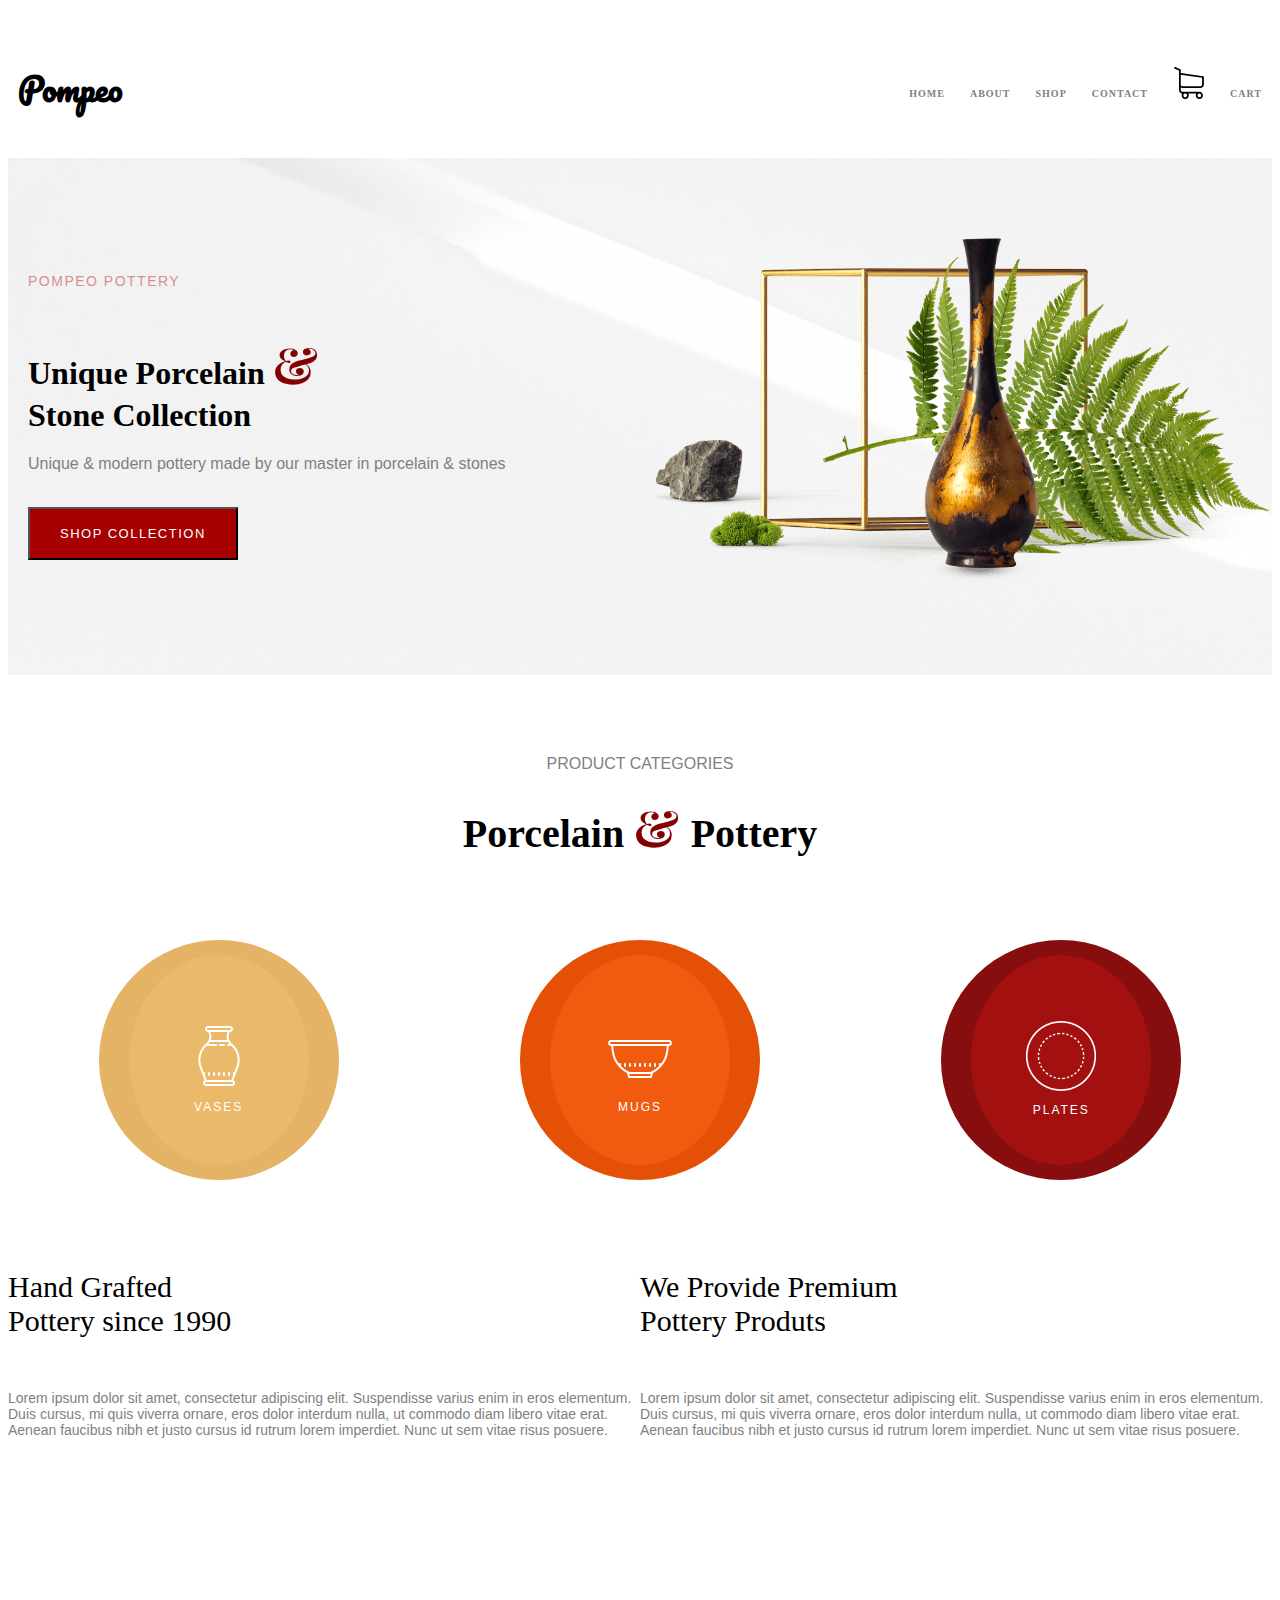
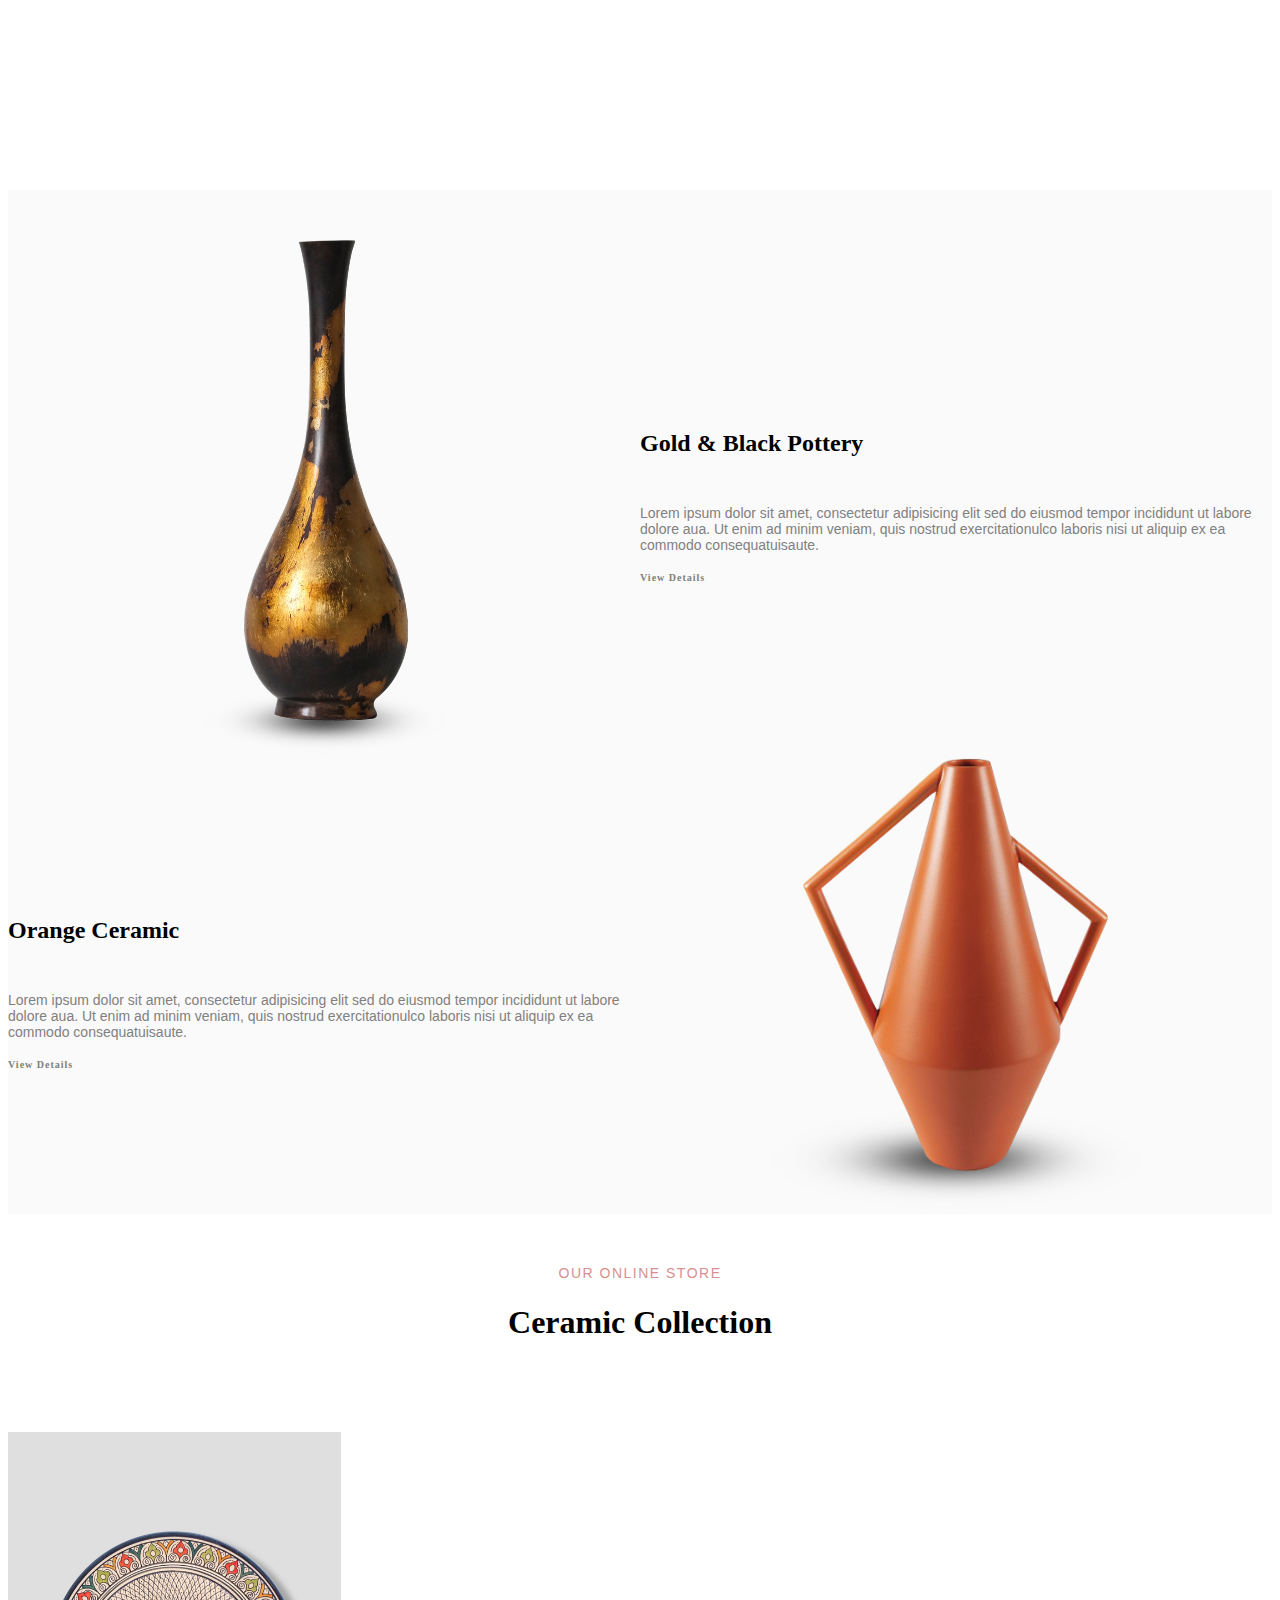
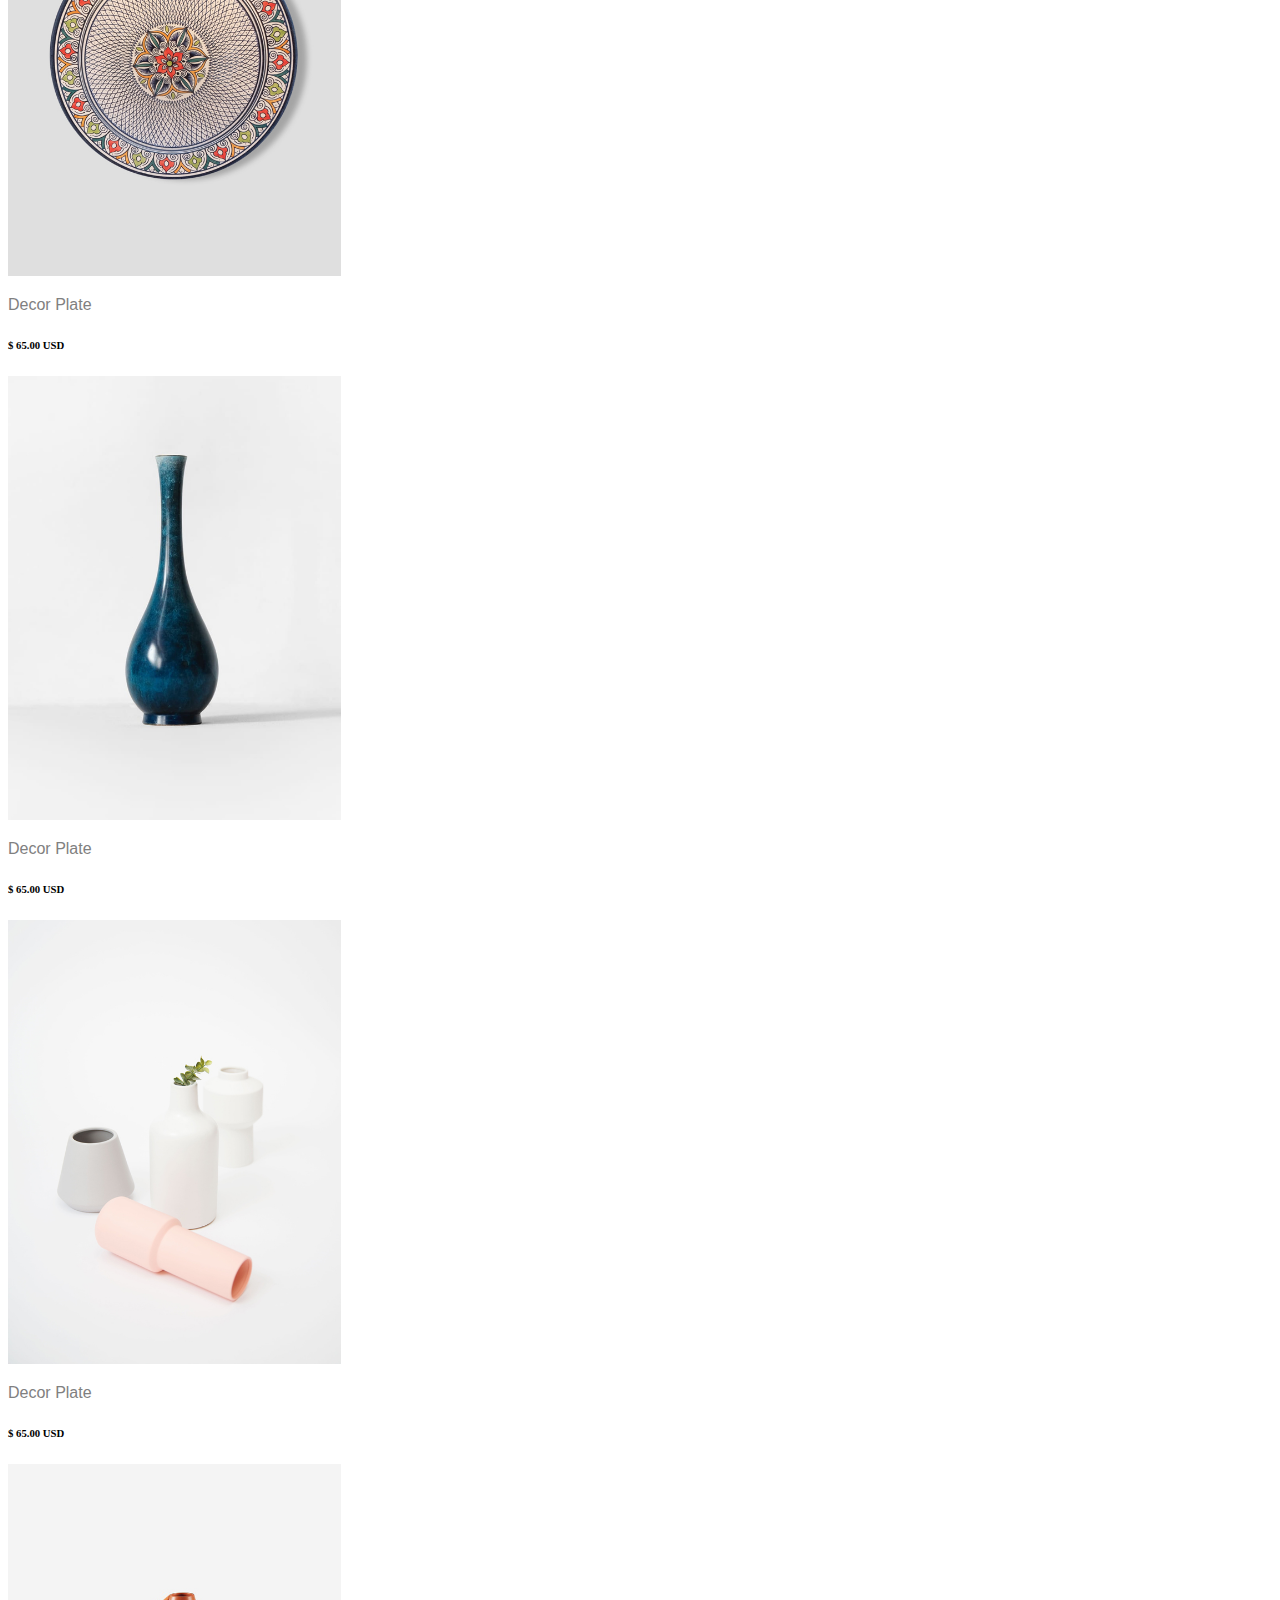
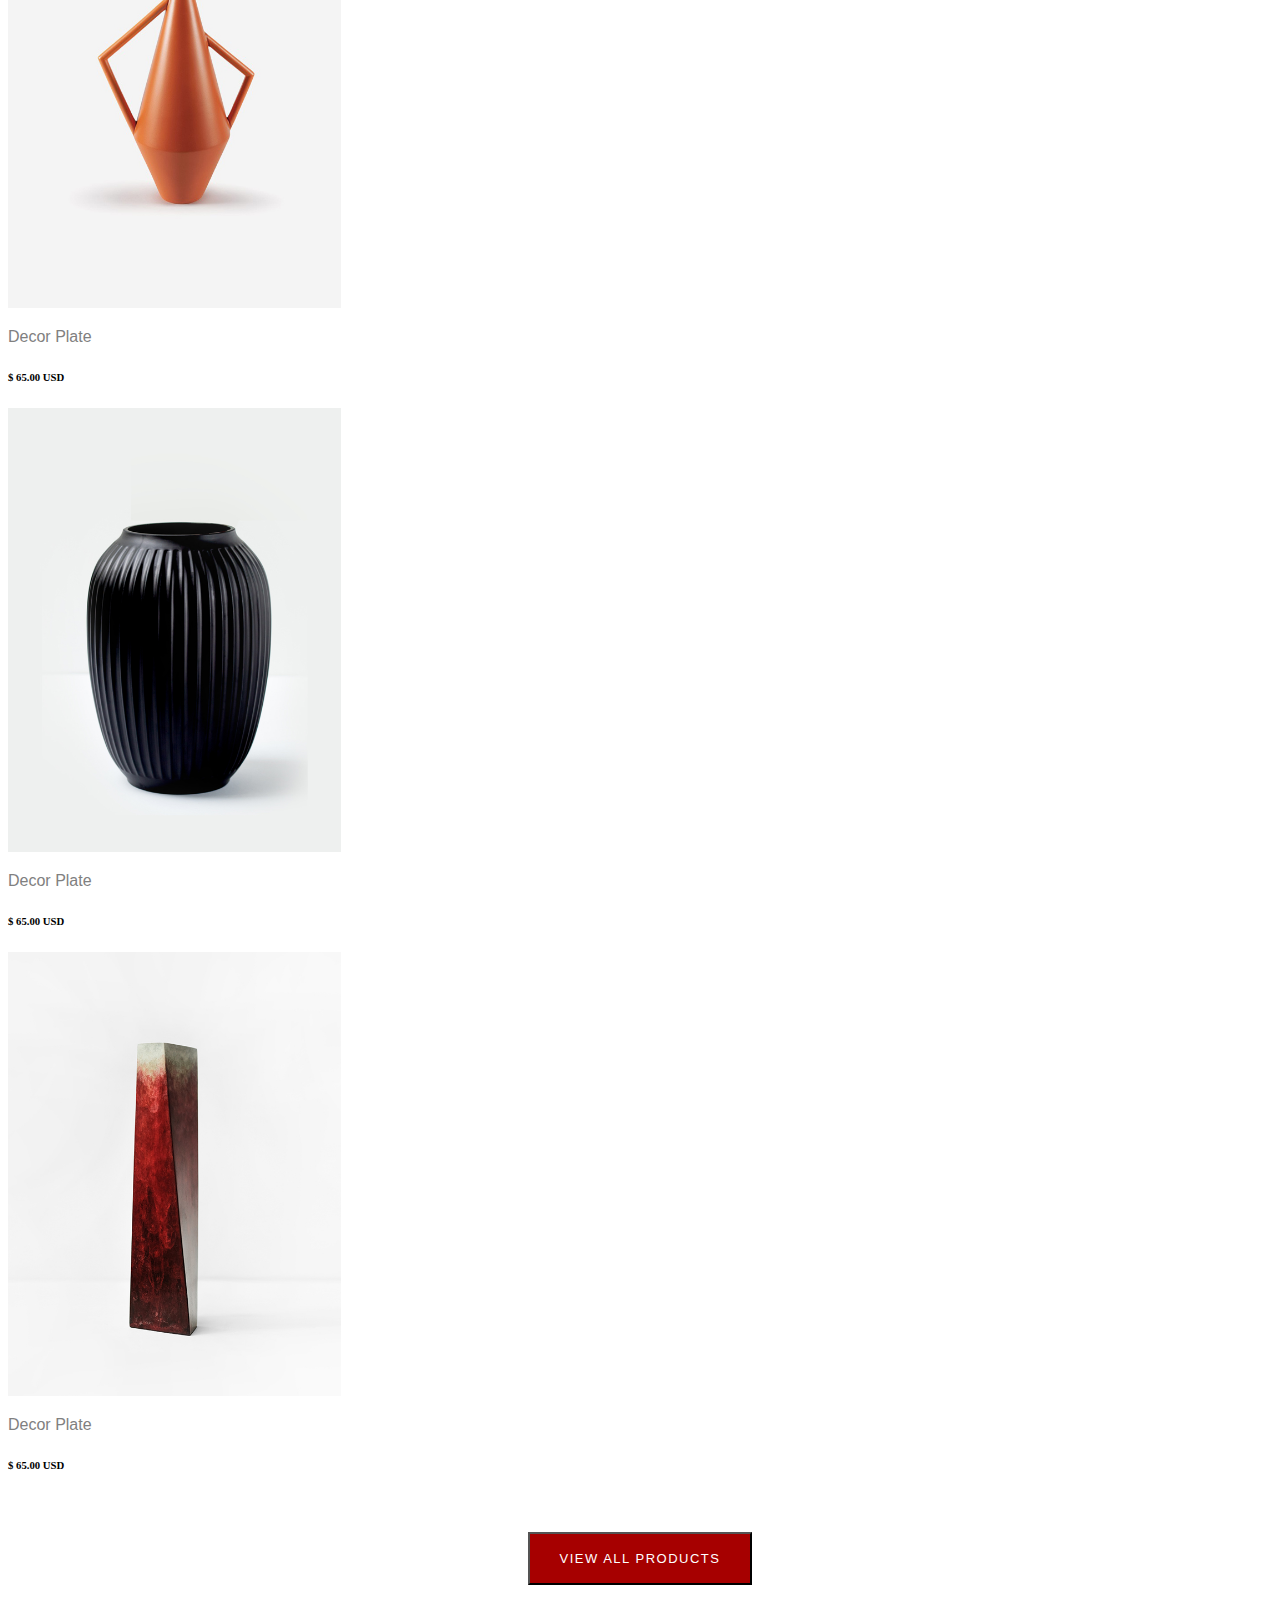
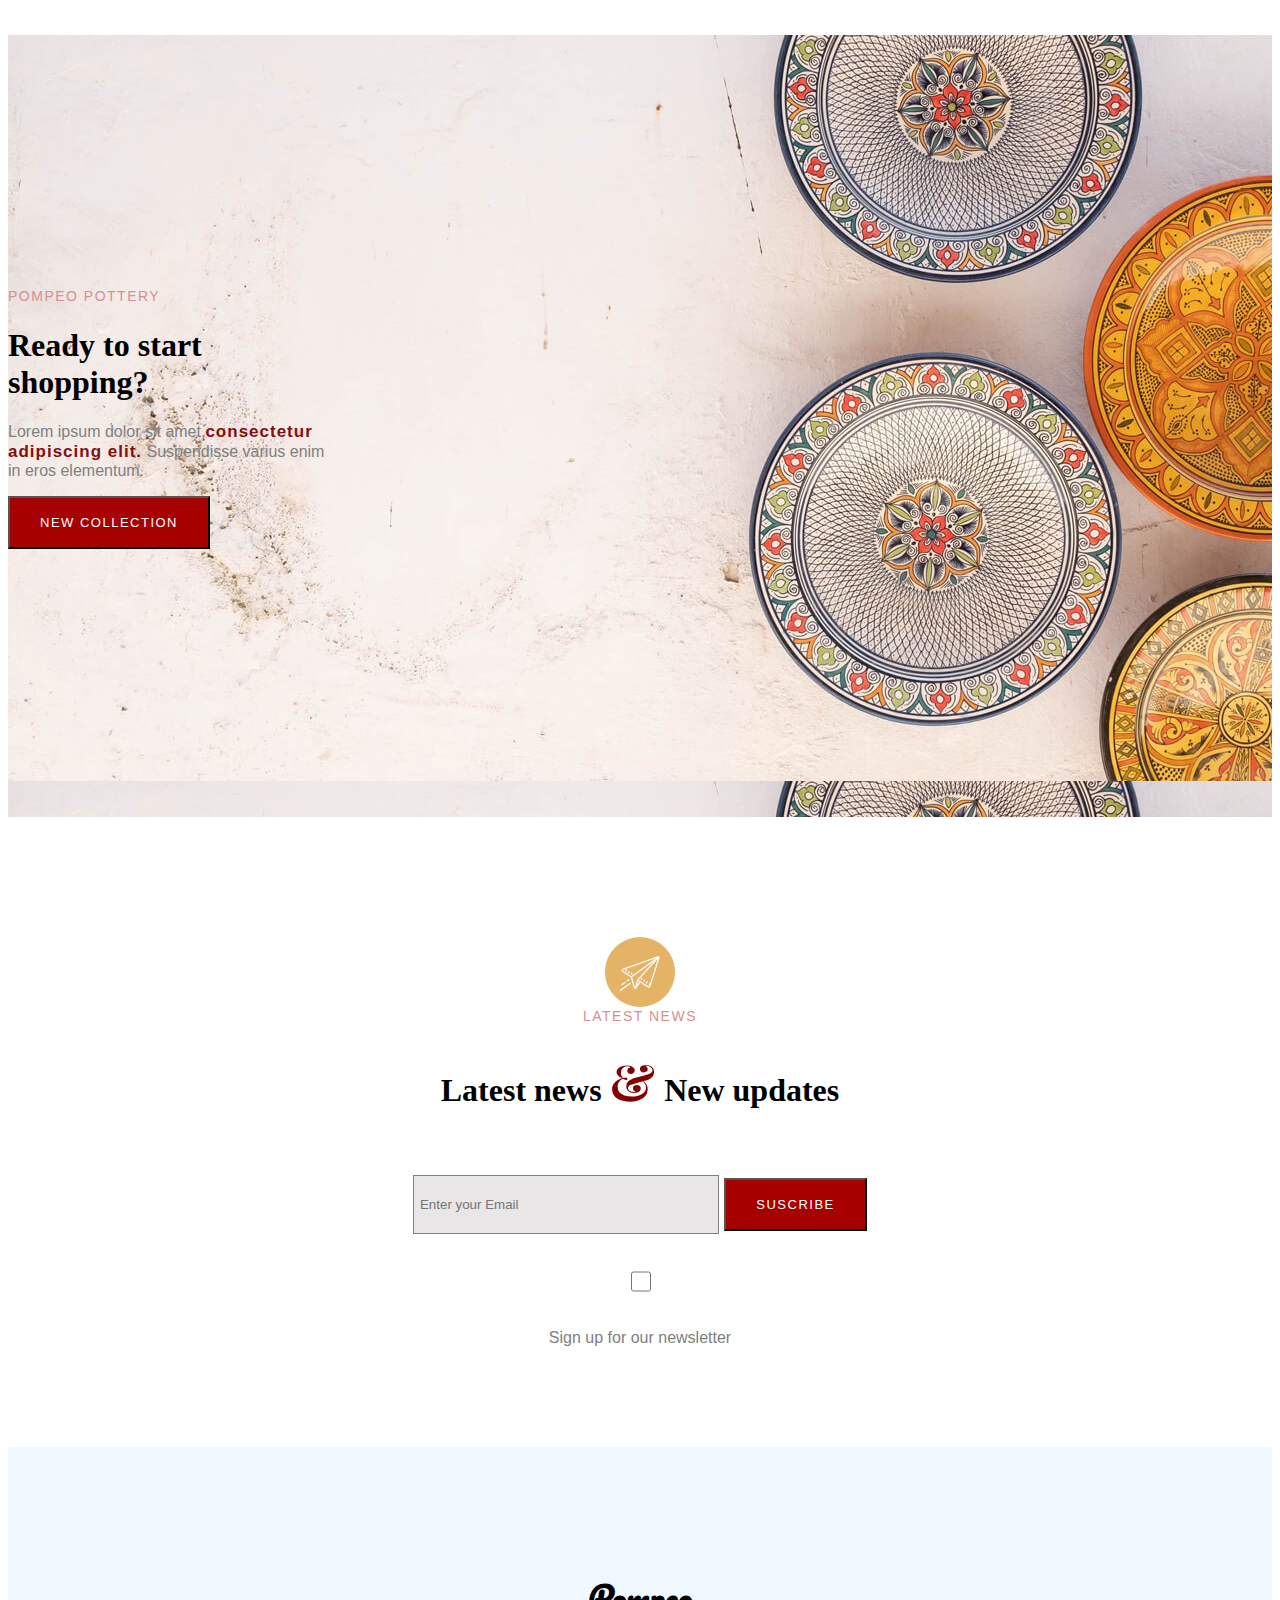
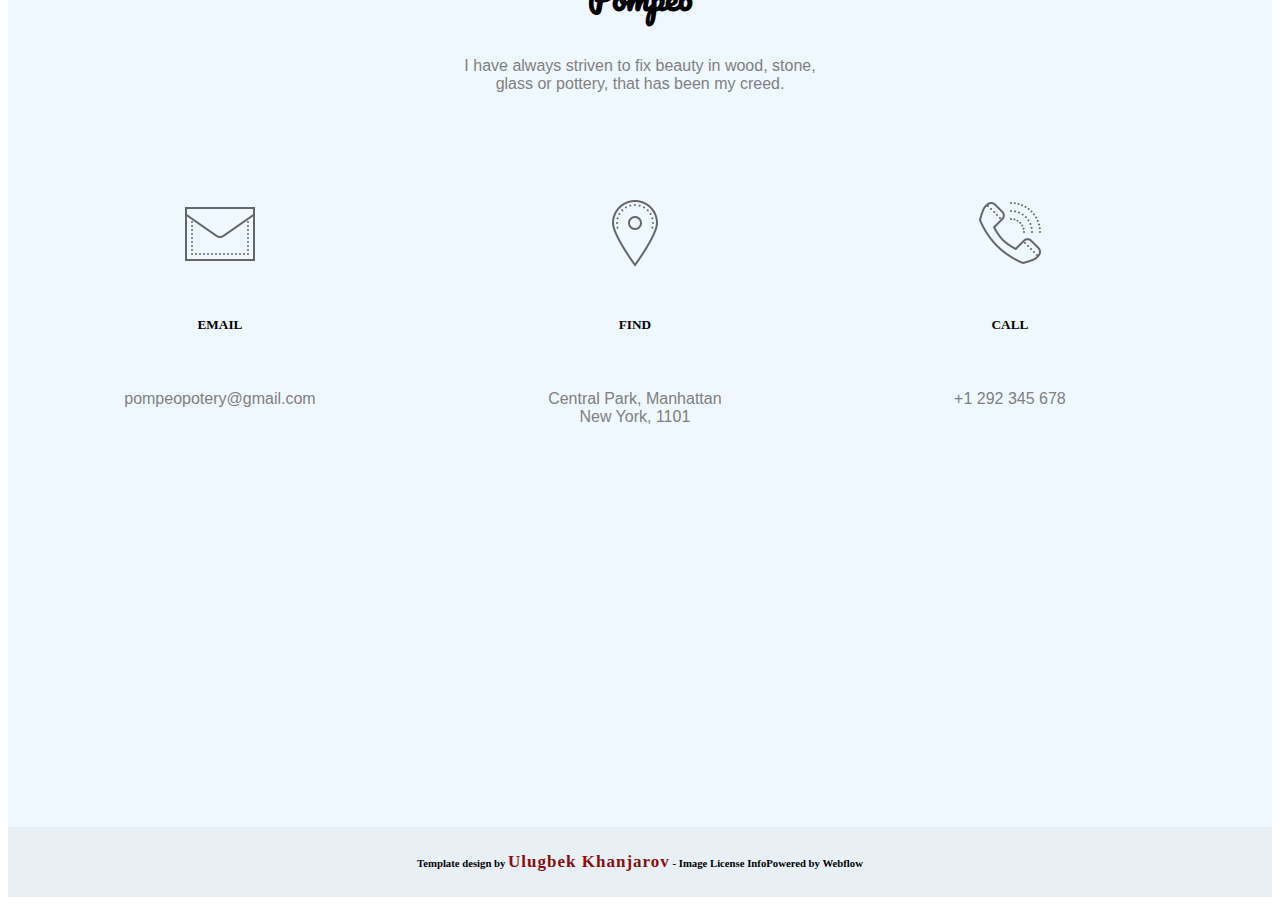
<file: index.html>
<!DOCTYPE html>
<html lang="en">

<head>
    <meta charset="UTF-8">
    <meta name="viewport" content="width=device-width, initial-scale=1.0">
    <title>pompeo</title>
    <link href="https://cdn.jsdelivr.net/npm/bootstrap@5.3.2/dist/css/bootstrap.min.css" rel="stylesheet"
        integrity="sha384-T3c6CoIi6uLrA9TneNEoa7RxnatzjcDSCmG1MXxSR1GAsXEV/Dwwykc2MPK8M2HN" crossorigin="anonymous">
    <link rel="stylesheet" href="./min.css">
    <link rel="preconnect" href="https://fonts.googleapis.com">
    <link rel="preconnect" href="https://fonts.gstatic.com" crossorigin>
    <link
        href="https://fonts.googleapis.com/css2?family=Playfair+Display:ital,wght@0,400..900;1,400..900&family=Poppins:wght@400;600&display=swap"
        rel="stylesheet">

    <link rel="preconnect" href="https://fonts.googleapis.com">
    <link rel="preconnect" href="https://fonts.gstatic.com" crossorigin>
    <link
        href="https://fonts.googleapis.com/css2?family=Pacifico&family=Playfair+Display:ital,wght@0,400..900;1,400..900&family=Poppins:wght@400;600&display=swap"
        rel="stylesheet">
        <link rel="stylesheet" href="https://fonts.googleapis.com/css2?family=Material+Symbols+Outlined:opsz,wght,FILL,GRAD@20..48,100..700,0..1,-50..200" />
</head>

<body>
    <header>
        <div class="container nav">
            <div class="logo">
                <h3>Pompeo</h3>
            </div>
            <input type="checkbox" name="check">
            <label for="check"><span class="material-symbols-outlined">
                menu
                </span></label>
            <div class="menus">
                <a href="./index.html">HOME</a>
                <a href="./about.html">ABOUT</a>
                <a href="./shop.html">SHOP</a>
                <a href="./contact.html">CONTACT</a>
                <div class="dropdown">
                    <button class="btn btn-secondary dropdown-toggle" type="button" data-bs-toggle="dropdown" aria-expanded="false">
                      Dropdown button
                    </button>
                    <ul class="dropdown-menu">
                      <li><a class="dropdown-item" href="#">Action</a></li>
                      <li><a class="dropdown-item" href="#">Another action</a></li>
                      <li><a class="dropdown-item" href="#">Something else here</a></li>
                    </ul>
                  </div>
                <!-- <hr style="rotate: 50%;"> -->
                <img style="width: 32px;" src="./images/karzinka.svg" alt=""><a href="#">CART</a>
            </div>
            
        </div>
    </header>
    <main>
        <div class="bc">
            <section class="UP container ">
                <!-- <div class="row"> -->
                <div class="UP__contant col-4"><span>POMPEO POTTERY</span> <br> <br>
                    <h1> Unique Porcelain <span class="Playfair">&</span> <br> Stone Collection</h1>
                    <p> Unique & modern pottery made by our master in porcelain & stones</p>
                    <br>
                    <button class="btn">SHOP COLLECTION</button>
                </div>
                <div class="Up__icon col">
                    <img class="img-head" src="./images/img1.1.png" alt="">
                </div>

            </section>
        </div>
        </div>
        <section class="PC container">
            <div class="PC__content">
                <p>PRODUCT CATEGORIES</p>
                <h1>Porcelain <span class="Playfair">&</span> Pottery</h1>
            </div>
            <div class="PC__icons">
                <div class="vase">

                    <div class="vase-in">
                        <img src="./images/icon2.1 vase.png" alt="">
                        <p class="top">VASES</p>
                    </div>
                </div>
                <div class="mug">

                    <div class="mug-in">
                        <img src="./images/img 2.2 mug.png" alt="">
                        <p class="top">MUGS</p>
                    </div>
                </div>
                <div class="plate">

                    <div class="plate-in">
                        <img style="width: 70px; ;" src="./images/img 2.3 plate.png" alt="">
                        <p class="top">PLATES</p>
                    </div>
                </div>
            </div>
            <div class="PP__content">
                <div class="p1">
                    <h1>Hand Grafted <br>
                        Pottery since 1990</h1> <br>
                        <p>Lorem ipsum dolor sit amet, consectetur adipiscing elit. Suspendisse varius enim in eros elementum. Duis cursus, mi quis viverra ornare, eros dolor interdum nulla, ut commodo diam libero vitae erat. Aenean faucibus nibh et justo cursus id rutrum lorem imperdiet. Nunc ut sem vitae risus posuere.</p>
                </div>
                <div class="p2">
                    <h1>We Provide Premium <br>
                        Pottery Produts</h1> <br>
                    <p>Lorem ipsum dolor sit amet, consectetur adipiscing elit. Suspendisse varius enim in eros elementum. Duis cursus, mi quis viverra ornare, eros dolor interdum nulla, ut commodo diam libero vitae erat. Aenean faucibus nibh et justo cursus id rutrum lorem imperdiet. Nunc ut sem vitae risus posuere.</p>
                </div>
            </div>
        </section>
<div class="product">
        <section class=" container">
            <div class="product__items">
                <div class="GB">
                  <center> <img src="./images/img 3.1 gold.png" alt=""></center> 
                </div>
                <div class="product__text">
                    <h1>Gold & Black Pottery</h1> <br>
                    <p>Lorem ipsum dolor sit amet, consectetur adipisicing elit sed do eiusmod tempor incididunt ut labore dolore aua. Ut enim ad minim veniam, quis nostrud exercitationulco laboris nisi ut aliquip ex ea commodo consequatuisaute.</p>
               <a href="#">View Details</a>
                </div>
            </div>
            <div class="product__items">
                 <div class="product__text">
                    <h1>Orange Ceramic</h1> <br>
                    <p>Lorem ipsum dolor sit amet, consectetur adipisicing elit sed do eiusmod tempor incididunt ut labore dolore aua. Ut enim ad minim veniam, quis nostrud exercitationulco laboris nisi ut aliquip ex ea commodo consequatuisaute.</p>
               <a href="#">View Details</a>
                </div>
                <div class="GB">
                  <center> <img style="width: 60%;" src="./images/img 3.2.png" alt=""></center> 
                </div>
               
            </div>
        </section></div>
        <!-- <section class="container">
           <div class="PC__content">
             <span>OUR ONLINE STORE</span>
            <h1>Pottery Collection</h1>

            <div class="main__cont">
     <div class="card">
        <img src="images/img 4.1.png" alt="">
        <h4>Decor Plate</h4>
        <h3>$ 65.00 USD</h3>

     </div>
     <div class="card">
        <img src="images/img 4.1.png" alt="">
        <h4>Decor Plate</h4>
        <h3>$ 65.00 USD</h3>

     </div>
     <div class="card">
        <img src="images/img 4.1.png" alt="">
        <h4>Decor Plate</h4>
        <h3>$ 65.00 USD</h3>

     </div>

     
    </div> -->
    <center style="margin-top: 50px;">
      <span>OUR ONLINE STORE</span>
      <h1>Ceramic Collection</h1>
    </center>
<div class="container ddr">
    <div class="row row-cols-1 row-cols-sm-3 lg-3 ">
        <div class="col">
          <div class="card">
            <img src="./images/img 4.1.png" class="card-img-top" alt="...">
            <div class="card-body">
              <!-- <h5 class="card-title">Card title</h5> -->
              <p class="card-text">Decor Plate</p>
              <h6>$ 65.00 USD</h4>
            </div>
          </div>
        </div>
        <div class="col">
          <div class="card">
            <img src="./images/img 4.2.png" class="card-img-top" alt="...">
            <div class="card-body">
                <p class="card-text">Decor Plate</p>
                <h6>$ 65.00 USD</h4>
            </div>
          </div>
        </div>
        <div class="col">
          <div class="card">
            <img src="./images/img 4.3.png" class="card-img-top" alt="...">
            <div class="card-body">
                <p class="card-text">Decor Plate</p>
                <h6>$ 65.00 USD</h4> </div>
          </div>
        </div>
        <div class="col">
          <div clas class="card">
            <img src="./images/img 4.4.png" class="card-img-top" alt="...">
            <div class="card-body">
                <p class="card-text">Decor Plate</p>
                <h6>$ 65.00 USD</h4>
            </div>
          </div>
        </div>

        <div class="col">
            <div class="card">
              <img src="./images/img 4.5.png" class="card-img-top" alt="...">
              <div class="card-body">
                <!-- <h5 class="card-title">Card title</h5> -->
                 <p class="card-text">Decor Plate</p>
                <h6>$ 65.00 USD</h4>
              </div>
            </div>
          </div>
          <div class="col">
            <div class="card">
              <img src="./images/img 4.6.png" class="card-img-top" alt="...">
              <div class="card-body">
                
                <p class="card-text">Decor Plate</p>
                <h6>$ 65.00 USD</h4>
              </div>
            </div>
          </div>

      </div> <br> <br>
     <center><button class="btn">VIEW ALL PRODUCTS</button></center>  
    </div> 
   
              </div> 
            </div>
          </div>
        </section>
        <section class="ready">
            <div class="container">
            <div class="ready__content">
                <span>POMPEO POTTERY</span>
                <h1>Ready to start <br> shopping?</h1>
                <p>Lorem ipsum dolor sit amet,<a href="#">consectetur <br> adipiscing elit.</a>  Suspendisse varius enim <br>in eros elementum.</p>
          <button class="btn">NEW COLLECTION</button>
            </div>
        </div>
    </section>
    <section class="prelast container">
     <center>  <div class="center">
<img src="./images/telegram.png" alt="tg">

        </div></center> 
      <center> <span>LATEST NEWS</span>
<h1>Latest news <span class="Playfair">&</span> New updates</h1></center> 
<div class="input-group mb-3 gr">
   <input class="input" type="text" placeholder=" Enter your Email">
   <button style="margin-top: 40px;" class="btn">SUSCRIBE</button>
  
 </div>

 <center><input style="width: 20px; margin-top: 20px;" type="checkbox" name="check">
    <p for="check">Sign up for our newsletter</p>
  <!-- <label style="padding-bottom: 50px;" for="check">Sign up for our newsletter</label></center>  -->
    </section>
<section class="prefooter ">
    <div class="container">
  <center> <div class="logo"><h3>Pompeo</h3></div>
    <p>I have always striven to fix beauty in wood, stone, <br>
        glass or pottery, that has been my creed.</p></center> 
        <div class="pr__icons">
            <div class="ip1">
                <img src="./images/letter desktop.png" alt=""> <br> <br>
                <h5>EMAIL</h5> <br>
                <p>pompeopotery@gmail.com</p>
            </div>
            <div class="ip2">
                <img src="./images/location.png" alt="">  <br> <br>
                <h5>FIND</h5> <br>
                <p>Central Park, Manhattan <br>
                    New York, 1101</p>

            </div>
            <div class="ip3">
                <img src="./images/phone desk.png" alt=""><br><br>
                <h5>CALL</h5><br>
                <p>+1 292 345 678</p>
            </div>
        </div>
</div></section>
    </main><div class="m5">
<footer class="container">
    <h6>Template design by <a href="#">Ulugbek Khanjarov</a>  - Image License InfoPowered by Webflow</h6>
</footer></div>




    <script src="https://cdn.jsdelivr.net/npm/bootstrap@5.3.2/dist/js/bootstrap.bundle.min.js"
        integrity="sha384-C6RzsynM9kWDrMNeT87bh95OGNyZPhcTNXj1NW7RuBCsyN/o0jlpcV8Qyq46cDfL"
        crossorigin="anonymous"></script>
</body>

</html>
</file>
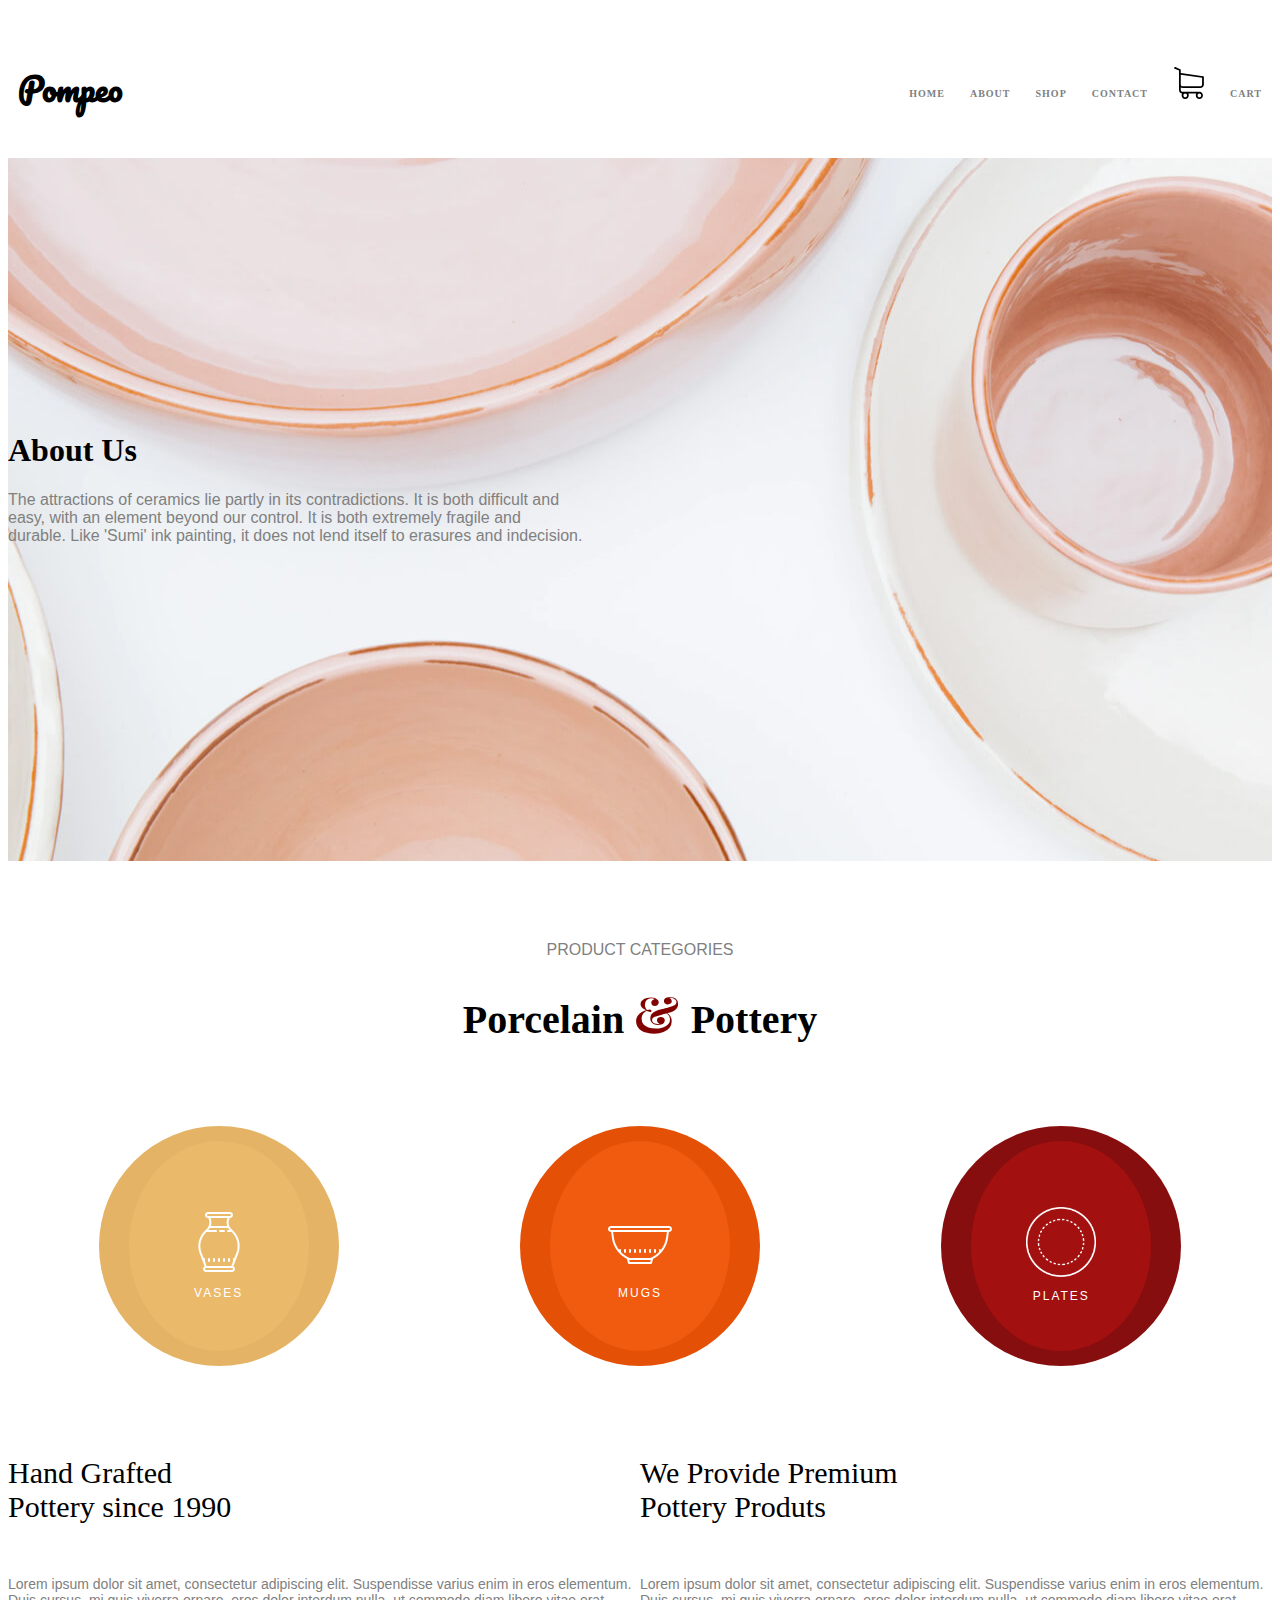
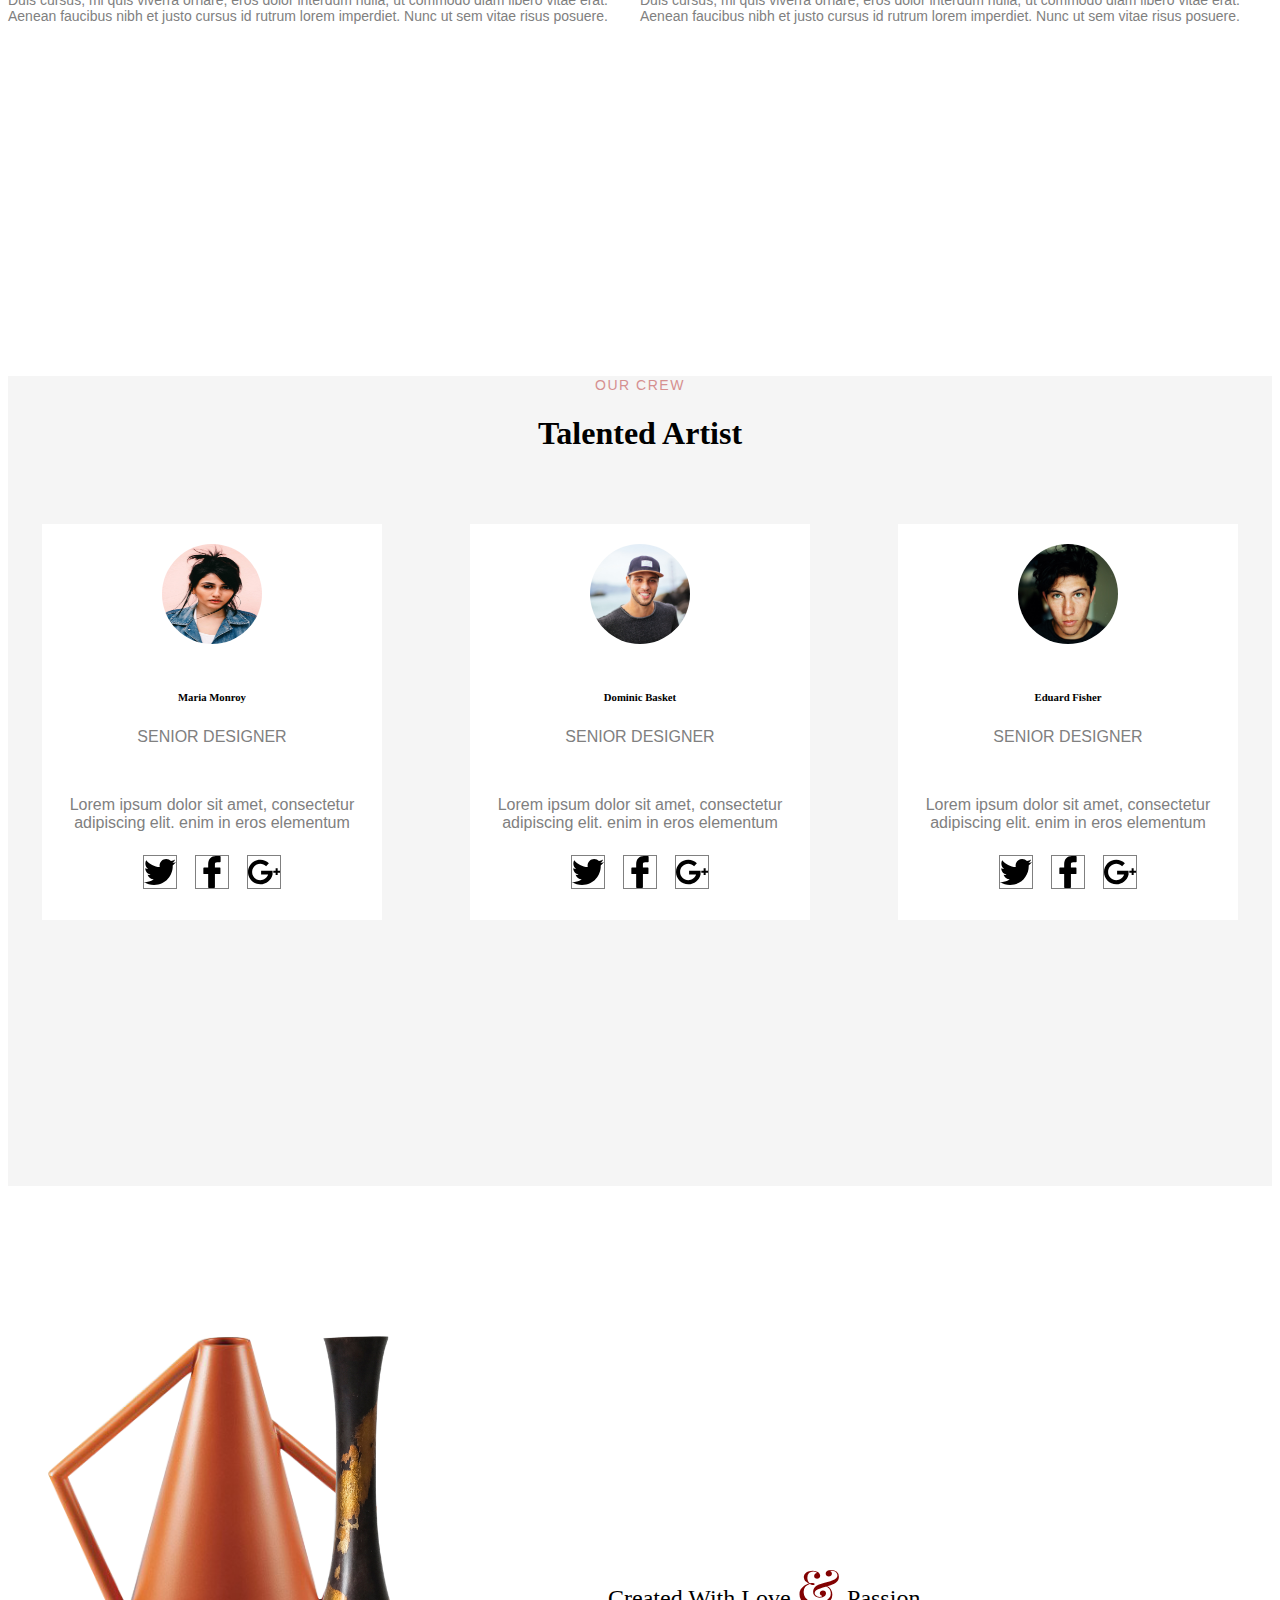
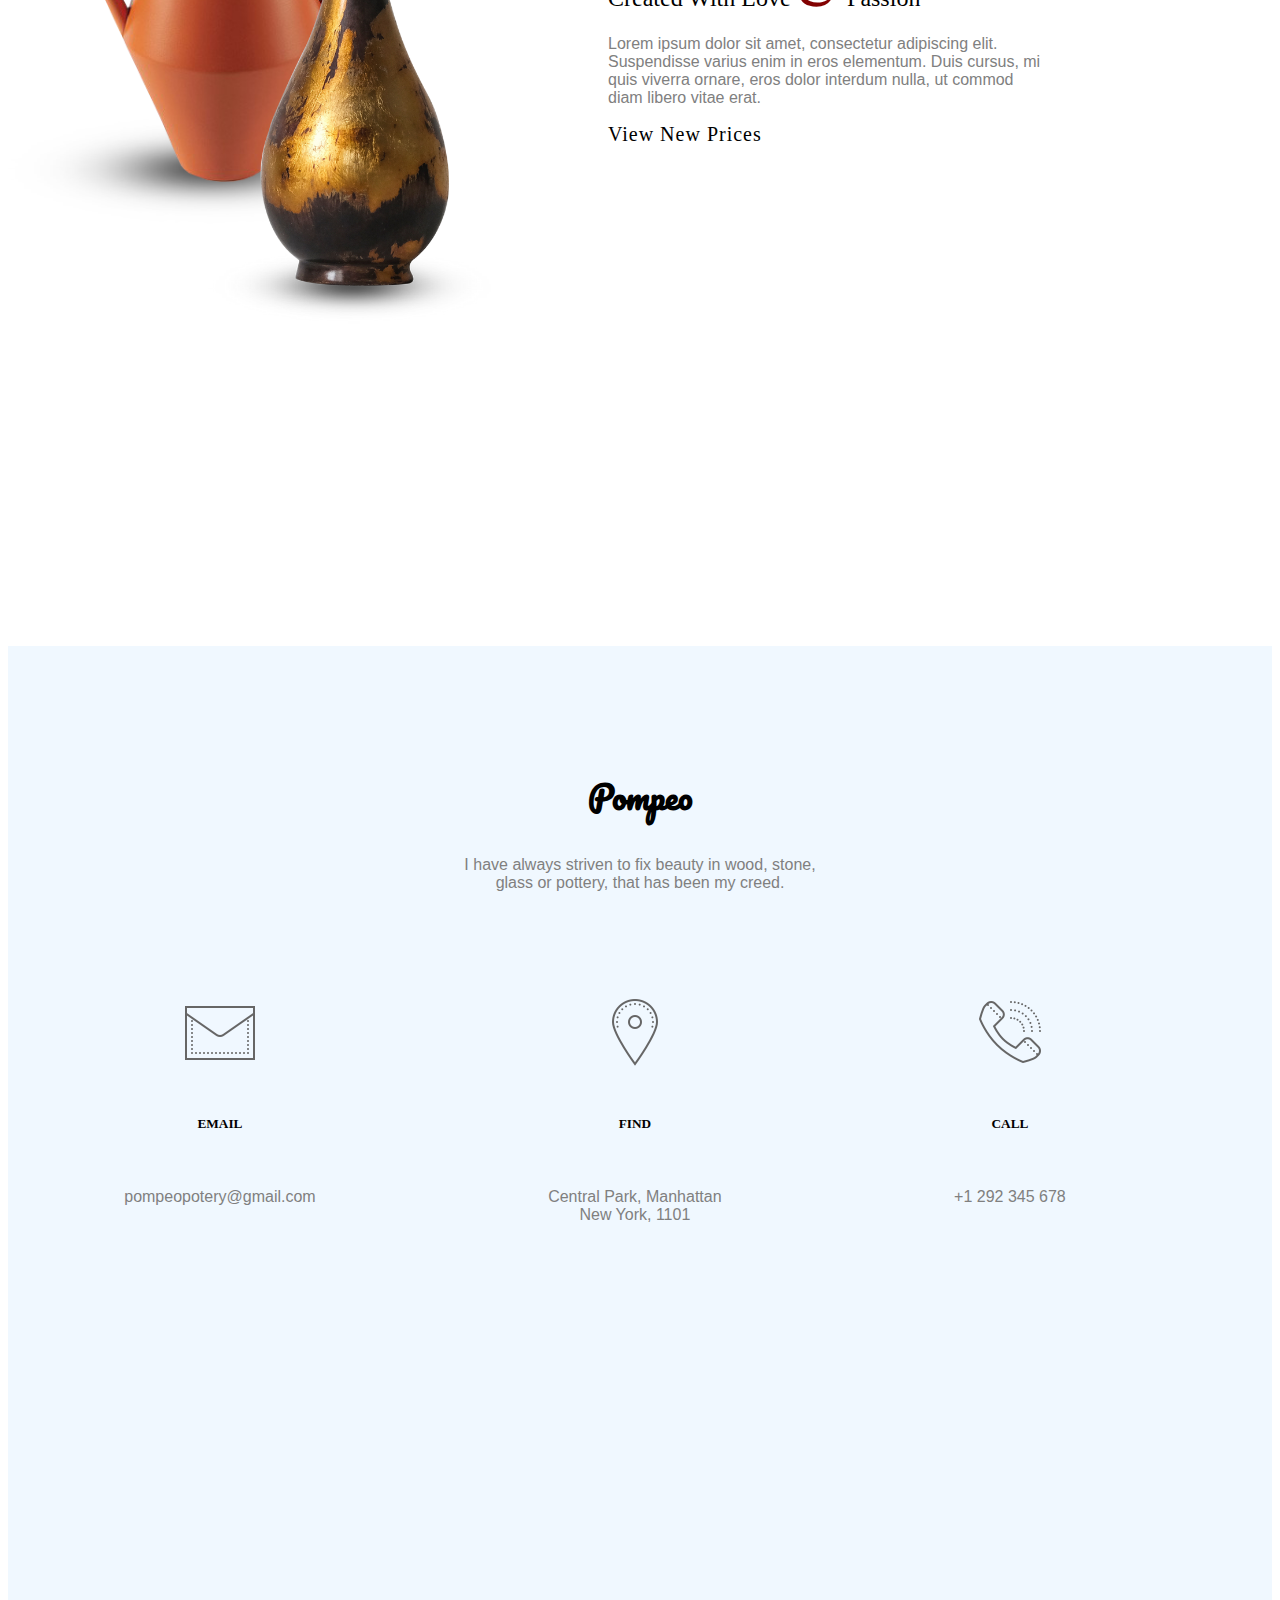
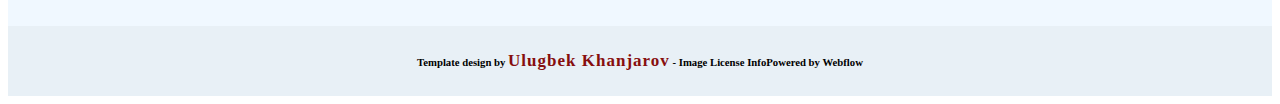
<file: about.html>
<!DOCTYPE html>
<html lang="en">
  <head>
    <meta charset="UTF-8" />
    <meta name="viewport" content="width=device-width, initial-scale=1.0" />
    <title>ABOUT</title>
    <link rel="stylesheet" href="./min.css" />
    <link
      href="https://cdn.jsdelivr.net/npm/bootstrap@5.3.2/dist/css/bootstrap.min.css"
      rel="stylesheet"
      integrity="sha384-T3c6CoIi6uLrA9TneNEoa7RxnatzjcDSCmG1MXxSR1GAsXEV/Dwwykc2MPK8M2HN"
      crossorigin="anonymous"
    />

    <link rel="preconnect" href="https://fonts.googleapis.com" />
    <link rel="preconnect" href="https://fonts.gstatic.com" crossorigin />
    <link
      href="https://fonts.googleapis.com/css2?family=Playfair+Display:ital,wght@0,400..900;1,400..900&family=Poppins:wght@400;600&display=swap"
      rel="stylesheet"
    />

    <link rel="preconnect" href="https://fonts.googleapis.com" />
    <link rel="preconnect" href="https://fonts.gstatic.com" crossorigin />
    <link
      href="https://fonts.googleapis.com/css2?family=Pacifico&family=Playfair+Display:ital,wght@0,400..900;1,400..900&family=Poppins:wght@400;600&display=swap"
      rel="stylesheet"
    />
    <link
      rel="stylesheet"
      href="https://fonts.googleapis.com/css2?family=Material+Symbols+Outlined:opsz,wght,FILL,GRAD@20..48,100..700,0..1,-50..200"
    />
  </head>
  <body>
    <header>
      <div class="container nav">
        <div class="logo">
          <h3>Pompeo</h3>
        </div>
        <input type="checkbox" name="check" />
        <label for="check"
          ><span class="material-symbols-outlined"> menu </span></label
        >
        <div class="menus">
          <a href="./index.html">HOME</a>
          <a href="./about.html">ABOUT</a>
          <a href="./shop.html">SHOP</a>
          <a href="./contact.html">CONTACT</a>
          <div class="dropdown">
            <button
              class="btn btn-secondary dropdown-toggle"
              type="button"
              data-bs-toggle="dropdown"
              aria-expanded="false"
            ></button>
            <ul class="dropdown-menu">
              <li><a class="dropdown-item" href="#">Action</a></li>
              <li><a class="dropdown-item" href="#">Another action</a></li>
              <li><a class="dropdown-item" href="#">Something else here</a></li>
            </ul>
          </div>
          <!-- <hr style="rotate: 50%;"> -->
          <img style="width: 32px" src="./images/karzinka.svg" alt="" /><a
            href="#"
            >CART</a
          >
        </div>
      </div>
    </header>
    <section class="aboutp">
      <div class="container">
        <div class="aboutp__content">
          <h1>About Us</h1>
          <p>
            The attractions of ceramics lie partly in its contradictions. It is
            both difficult and <br> easy, with an element beyond our control. It is
            both extremely fragile and <br> durable. Like 'Sumi' ink painting, it
            does not lend itself to erasures and indecision.
          </p>
        </div>
      </div>
    </section>
    <section class="PC container">
      <div class="PC__content">
        <p>PRODUCT CATEGORIES</p>
        <h1>Porcelain <span class="Playfair">&</span> Pottery</h1>
      </div>
      <div class="PC__icons">
        <div class="vase">
          <div class="vase-in">
            <img src="./images/icon2.1 vase.png" alt="" />
            <p class="top">VASES</p>
          </div>
        </div>
        <div class="mug">
          <div class="mug-in">
            <img src="./images/img 2.2 mug.png" alt="" />
            <p class="top">MUGS</p>
          </div>
        </div>
        <div class="plate">
          <div class="plate-in">
            <img style="width: 70px" src="./images/img 2.3 plate.png" alt="" />
            <p class="top">PLATES</p>
          </div>
        </div>
      </div>
      <div class="PP__content">
        <div class="p1">
          <h1>
            Hand Grafted <br />
            Pottery since 1990
          </h1>
          <br />
          <p>
            Lorem ipsum dolor sit amet, consectetur adipiscing elit. Suspendisse
            varius enim in eros elementum. Duis cursus, mi quis viverra ornare,
            eros dolor interdum nulla, ut commodo diam libero vitae erat. Aenean
            faucibus nibh et justo cursus id rutrum lorem imperdiet. Nunc ut sem
            vitae risus posuere.
          </p>
        </div>
        <div class="p2">
          <h1>
            We Provide Premium <br />
            Pottery Produts
          </h1>
          <br />
          <p>
            Lorem ipsum dolor sit amet, consectetur adipiscing elit. Suspendisse
            varius enim in eros elementum. Duis cursus, mi quis viverra ornare,
            eros dolor interdum nulla, ut commodo diam libero vitae erat. Aenean
            faucibus nibh et justo cursus id rutrum lorem imperdiet. Nunc ut sem
            vitae risus posuere.
          </p>
        </div>
      </div>
    </section>
    <section class="OC">
      <div class="container">
        <center>
          <span>OUR CREW</span>
          <h1>Talented Artist</h1>
        </center>

        <div class="cards__main">
          <div class="occard">
            <img src="./images/opa.jpeg" alt="" /> <br><br>
            <h6>Maria Monroy</h6>
            <p>SENIOR DESIGNER</p><br>
            <p>
              Lorem ipsum dolor sit amet, consectetur adipiscing elit. enim in
              eros elementum
            </p>
          <div class="occard__icons">
            <a href="https.//twitter.org"><img src="./images/twitter.svg" alt="" /></a>
          <a href="https.//facebook.meta"><img src="./images/facebook.svg" alt="" /></a>  
         <a href="https//google.com"><img src="./images/google.svg" alt="" /></a>  
         </div> 
             </div>

      
            <div class="occard">
              <img src="./images/2.jpg" alt="" /> <br><br>
              <h6>Dominic Basket</h6>
              <p>SENIOR DESIGNER</p><br>
              <p>
                Lorem ipsum dolor sit amet, consectetur adipiscing elit. enim in
                eros elementum
              </p>
            <div class="occard__icons">
              <a href="https.//twitter.org"><img src="./images/twitter.svg" alt="" /></a>
            <a href="https.//facebook.meta"><img src="./images/facebook.svg" alt="" /></a>  
           <a href="https//google.com"><img src="./images/google.svg" alt="" /></a>  
           </div>  
      </div>
            <div class="occard">
              <img src="./images/3.jpg" alt="" /> <br> <br>
              <h6>Eduard Fisher</h6> 
              <p>SENIOR DESIGNER</p> <br>
              <p>
                Lorem ipsum dolor sit amet, consectetur adipiscing elit. enim in
                eros elementum
              </p>
            <div class="occard__icons">
              <a href="https.//twitter.org"><img src="./images/twitter.svg" alt="" /></a>
            <a href="https.//facebook.meta"><img src="./images/facebook.svg" alt="" /></a>  
           <a href="https//google.com"><img src="./images/google.svg" alt="" /></a>  
           </div> 
         </div>
</div>


         
          </div>
        </div>
      </div>
    </section>
<section class="cw container">
    <div class="cw__imgs">
        <img style="position: absolute;height: 588px; left: 200px;" src="images/img 3.1 gold.png" alt="">
        <img style="height: 488px;" src="./images/img 3.2.png" alt="">
    </div>
    <div class="cw__content">
        <h1 style="font-weight: 500;font-size: 24px;">
            Created With Love <span class="Playfair">&</span>  Passion</h1>
            <p>Lorem ipsum dolor sit amet, consectetur adipiscing elit. <br> Suspendisse varius enim in eros elementum. Duis cursus, mi <br> quis viverra ornare, eros dolor interdum nulla, ut commod <br>  diam libero vitae erat.</p>
    <a style="color: black;text-decoration: none; font-size: 20px; font-weight: 400;" href="#">View New Prices</a>
        </div>
</section>



<section class="prefooter ">
    <div class="container">
  <center> <div class="logo"><h3>Pompeo</h3></div>
    <p>I have always striven to fix beauty in wood, stone, <br>
        glass or pottery, that has been my creed.</p></center> 
        <div class="pr__icons">
            <div class="ip1">
                <img src="./images/letter desktop.png" alt=""> <br> <br>
                <h5>EMAIL</h5> <br>
                <p>pompeopotery@gmail.com</p>
            </div>
            <div class="ip2">
                <img src="./images/location.png" alt="">  <br> <br>
                <h5>FIND</h5> <br>
                <p>Central Park, Manhattan <br>
                    New York, 1101</p>

            </div>
            <div class="ip3">
                <img src="./images/phone desk.png" alt=""><br><br>
                <h5>CALL</h5><br>
                <p>+1 292 345 678</p>
            </div>
        </div>
</div></section>
    </main><div class="m5">
<footer class="container">
    <h6>Template design by <a href="#">Ulugbek Khanjarov</a>  - Image License InfoPowered by Webflow</h6>
</footer></div>







    <script
      src="https://cdn.jsdelivr.net/npm/bootstrap@5.3.2/dist/js/bootstrap.bundle.min.js"
      integrity="sha384-C6RzsynM9kWDrMNeT87bh95OGNyZPhcTNXj1NW7RuBCsyN/o0jlpcV8Qyq46cDfL"
      crossorigin="anonymous"
    ></script>
  </body>
</html>
</file>
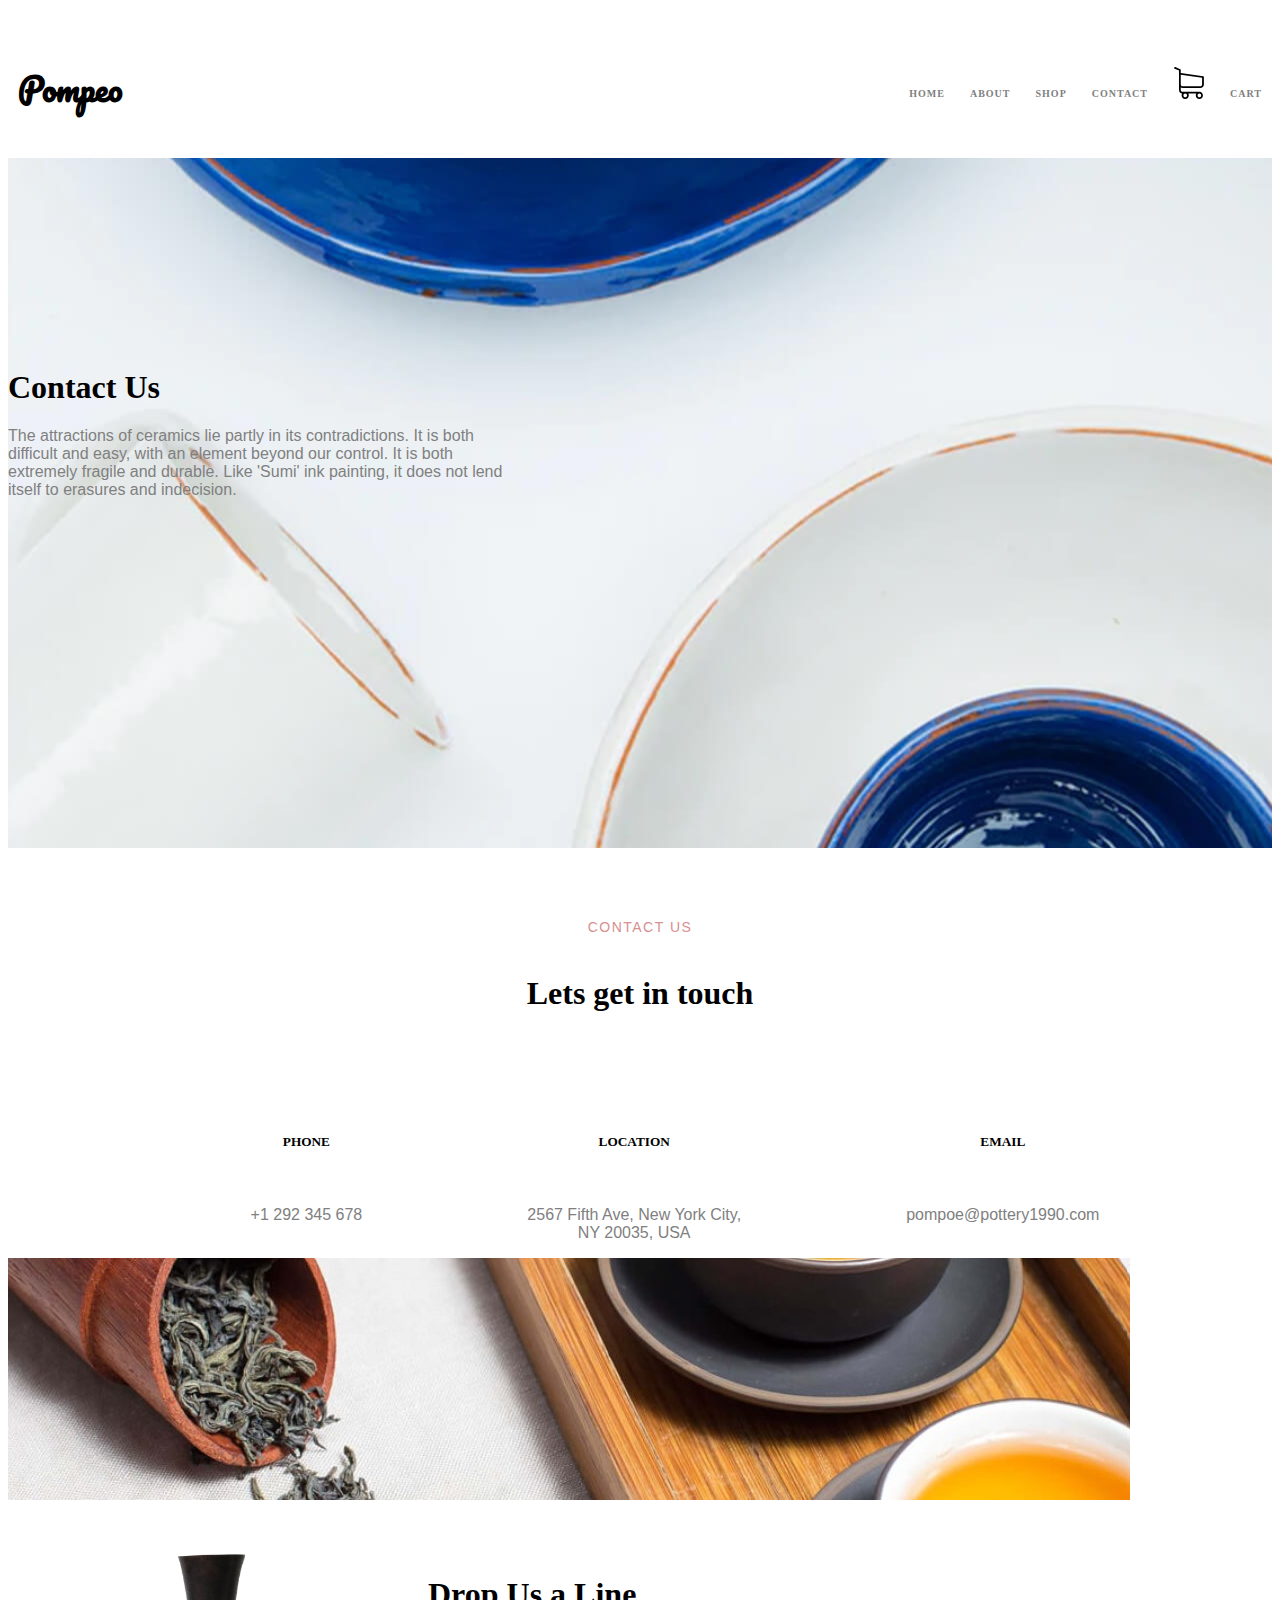
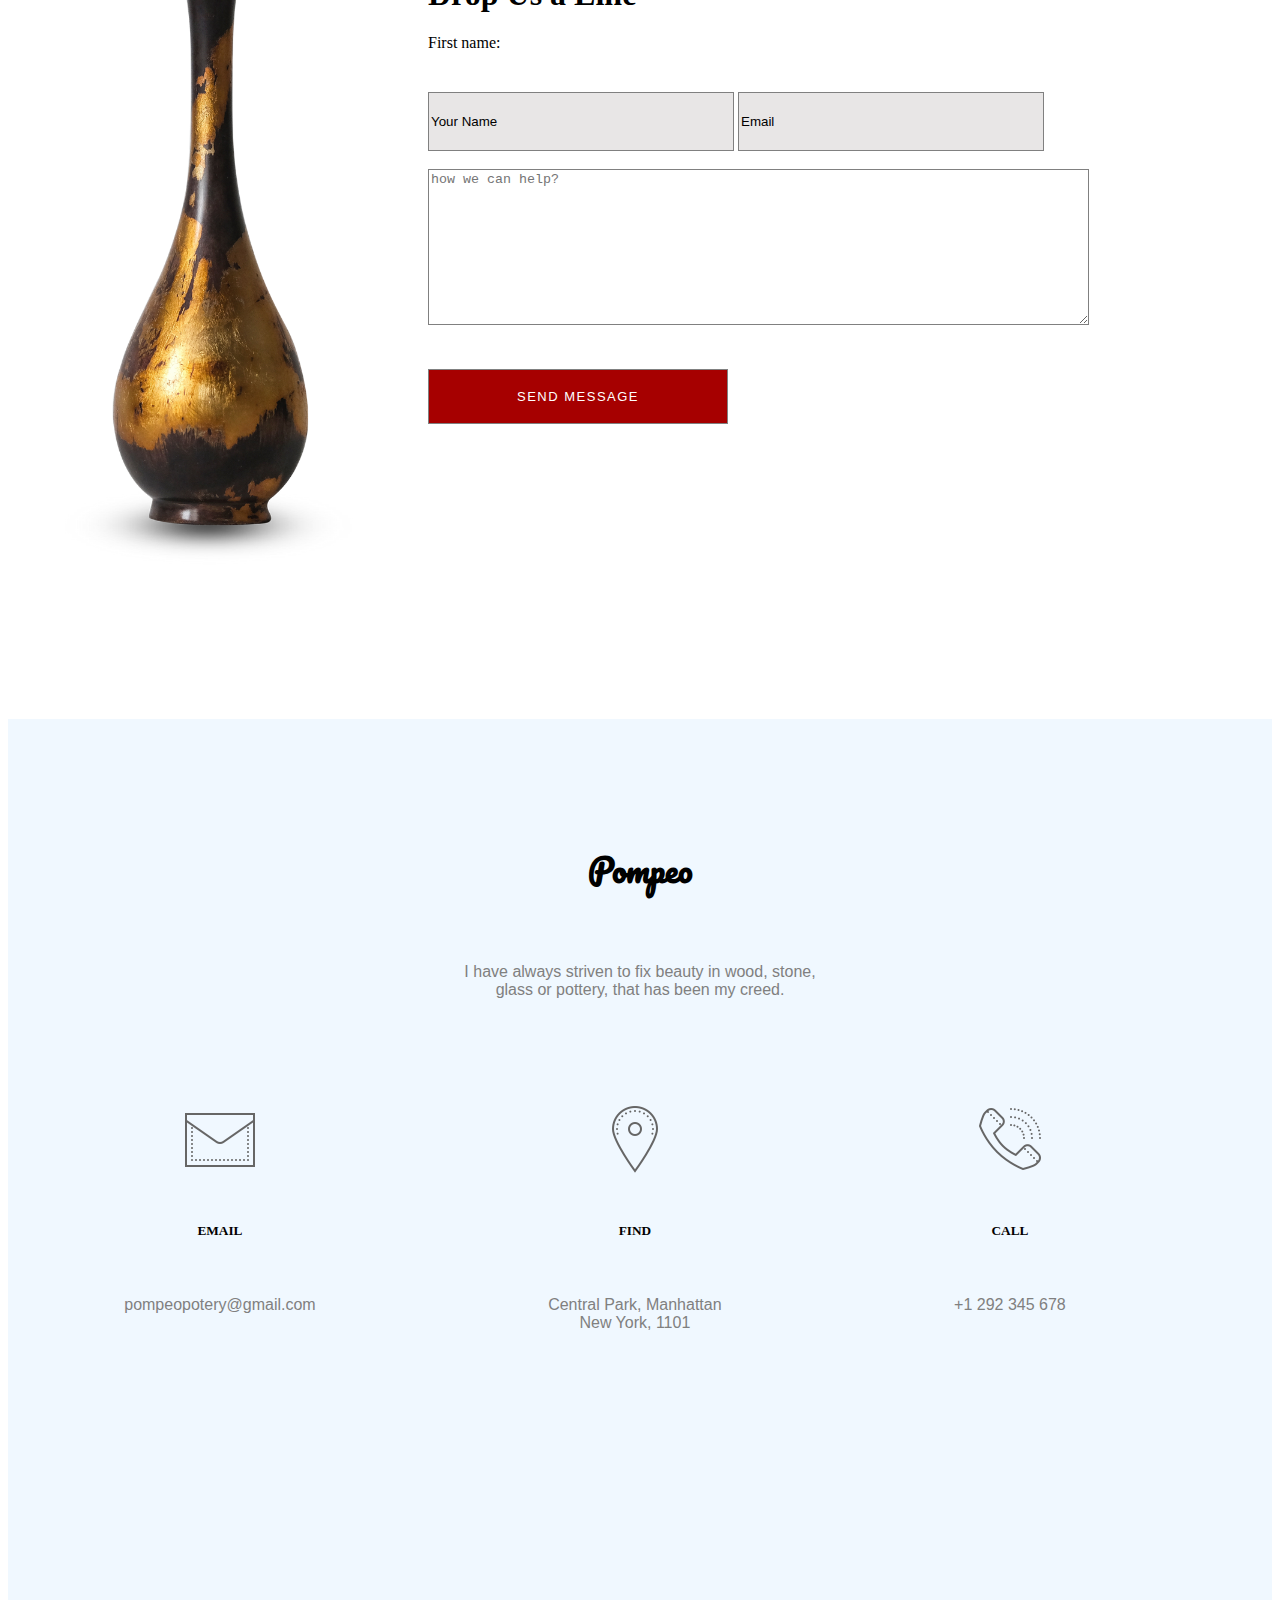
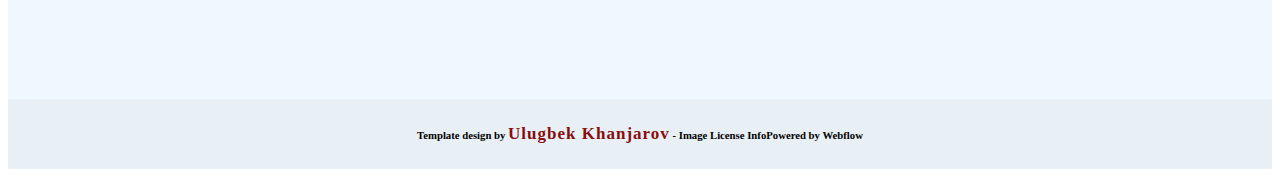
<file: contact.html>
<!DOCTYPE html>
<html lang="en">
  <head>
    <meta charset="UTF-8" />
    <meta name="viewport" content="width=device-width, initial-scale=1.0" />
    <title>Document</title>
    <link
      href="https://cdn.jsdelivr.net/npm/bootstrap@5.3.2/dist/css/bootstrap.min.css"
      rel="stylesheet"
      integrity="sha384-T3c6CoIi6uLrA9TneNEoa7RxnatzjcDSCmG1MXxSR1GAsXEV/Dwwykc2MPK8M2HN"
      crossorigin="anonymous"
    />
    <link rel="stylesheet" href="./min.css" />
    <link rel="preconnect" href="https://fonts.googleapis.com" />
    <link rel="preconnect" href="https://fonts.gstatic.com" crossorigin />
    <link
      href="https://fonts.googleapis.com/css2?family=Playfair+Display:ital,wght@0,400..900;1,400..900&family=Poppins:wght@400;600&display=swap"
      rel="stylesheet"
    />

    <link rel="preconnect" href="https://fonts.googleapis.com" />
    <link rel="preconnect" href="https://fonts.gstatic.com" crossorigin />
    <link
      href="https://fonts.googleapis.com/css2?family=Pacifico&family=Playfair+Display:ital,wght@0,400..900;1,400..900&family=Poppins:wght@400;600&display=swap"
      rel="stylesheet"
    />
    <link
      rel="stylesheet"
      href="https://fonts.googleapis.com/css2?family=Material+Symbols+Outlined:opsz,wght,FILL,GRAD@20..48,100..700,0..1,-50..200"
    />
  </head>
  <body>
    <header>
      <div class="container nav">
        <div class="logo">
          <h3>Pompeo</h3>
        </div>
        <input type="checkbox" name="check" />
        <label for="check"
          ><span class="material-symbols-outlined"> menu </span></label
        >
        <div class="menus">
          <a href="./index.html">HOME</a>
          <a href="./about.html">ABOUT</a>
          <a href="./shop.html">SHOP</a>
          <a href="./contact.html">CONTACT</a>
          <div class="dropdown">
            <button
              class="btn btn-secondary dropdown-toggle"
              type="button"
              data-bs-toggle="dropdown"
              aria-expanded="false"
            >
              Dropdown button
            </button>
            <ul class="dropdown-menu">
              <li><a class="dropdown-item" href="#">Action</a></li>
              <li><a class="dropdown-item" href="#">Another action</a></li>
              <li><a class="dropdown-item" href="#">Something else here</a></li>
            </ul>
          </div>
          <!-- <hr style="rotate: 50%;"> -->
          <img style="width: 32px" src="./images/karzinka.svg" alt="" /><a
            href="#"
            >CART</a
          >
        </div>
      </div>
    </header>
    <main>
      <section class="contactus">
        <div class="container">
          <div class="con__content">
            <h1>Contact Us</h1>
            <p>
              The attractions of ceramics lie partly in its contradictions. It
              is both <br />difficult and easy, with an element beyond our
              control. It is both <br />
              extremely fragile and durable. Like 'Sumi' ink painting, it does
              not lend <br />
              itself to erasures and indecision.
            </p>
          </div>
        </div>
      </section>
      <section class="let">
        <div class="container">
          <div class="let__content">
            <center>
              <span>CONTACT US</span> <br> <br>
              <h1>Lets get in touch</h1>
            </center>
            <!-- <section class=""> -->
              <div class="container">
                <center></center>
                <div style="padding-left: 160px" class="pr__icons">
                  <div class="ip1">
                    <!-- <img src="./images/letter desktop.png" alt="" /> <br /> -->
                    <!-- <br /> -->
                    <h5>PHONE</h5>
                    <br />
                    <p>+1 292 345 678</p>
                  </div>
                  <div class="ip2">
                    <!-- <img src="./images/location.png" alt="" /> <br /> -->
                    <!-- <br /> -->
                    <h5>LOCATION</h5>
                    <br />
                    <p>
                      2567 Fifth Ave, New York City, <br />
                      NY 20035, USA
                    </p>
                  </div>
                  <div class="ip3">
                    <!-- <img src="./images/phone desk.png" alt="" /><br /><br /> -->
                    <h5>EMAIL</h5>
                    <br />
                    <p>pompoe@pottery1990.com</p>
                  </div>
                </div>
              </div>
            </section>
          </div>
          
        </div>
      </section>
      <section class="danger container">
        <div class="danger__img"><img src="./images/tea beans.jpg" alt=""></div>

        <div class="dropd">
            <div class="iiiirb">
                <img src="./images/img 3.1 gold.png" alt="">

            </div>
            <div class="drp">
                <form action="/action_page.php">
                    <h1>Drop Us a Line</h1>
                    <label for="fname">First name:</label><br>
                    <input type="text" id="fname" name="fname" value="Your Name"> 
                    <!-- <label for="lname">Last name:</label> -->
                    <input type="email" id="lname" name="lname" value="Email"><br><br>
                    <textarea style="border: 0.4px solid grey;" name="" id="" cols="80" rows="10" placeholder="how we can help?"></textarea>
                    <input class="btn" type="submit" value="SEND MESSAGE">
                  </form>
            </div>
        </div>
      </section>
    </main>
    <section class="prefooter ">
        <div class="container">
      <center> <div class="logo"><h3>Pompeo</h3></div> <br> 
        <p>I have always striven to fix beauty in wood, stone, <br>
            glass or pottery, that has been my creed.</p></center> 
            <div class="pr__icons">
                <div class="ip1">
                    <img src="./images/letter desktop.png" alt=""> <br> <br>
                    <h5>EMAIL</h5> <br>
                    <p>pompeopotery@gmail.com</p>
                </div>
                <div class="ip2">
                    <img src="./images/location.png" alt="">  <br> <br>
                    <h5>FIND</h5> <br>
                    <p>Central Park, Manhattan <br>
                        New York, 1101</p>
    
                </div>
                <div class="ip3">
                    <img src="./images/phone desk.png" alt=""><br><br>
                    <h5>CALL</h5><br>
                    <p>+1 292 345 678</p>
                </div>
            </div>
    </div></section>
        </main><div class="m5">
    <footer class="container">
        <h6>Template design by <a href="#">Ulugbek Khanjarov</a>  - Image License InfoPowered by Webflow</h6>
    </footer></div>


    <script
      src="https://cdn.jsdelivr.net/npm/bootstrap@5.3.2/dist/js/bootstrap.bundle.min.js"
      integrity="sha384-C6RzsynM9kWDrMNeT87bh95OGNyZPhcTNXj1NW7RuBCsyN/o0jlpcV8Qyq46cDfL"
      crossorigin="anonymous"
    ></script>
  </body>
</html>
</file>
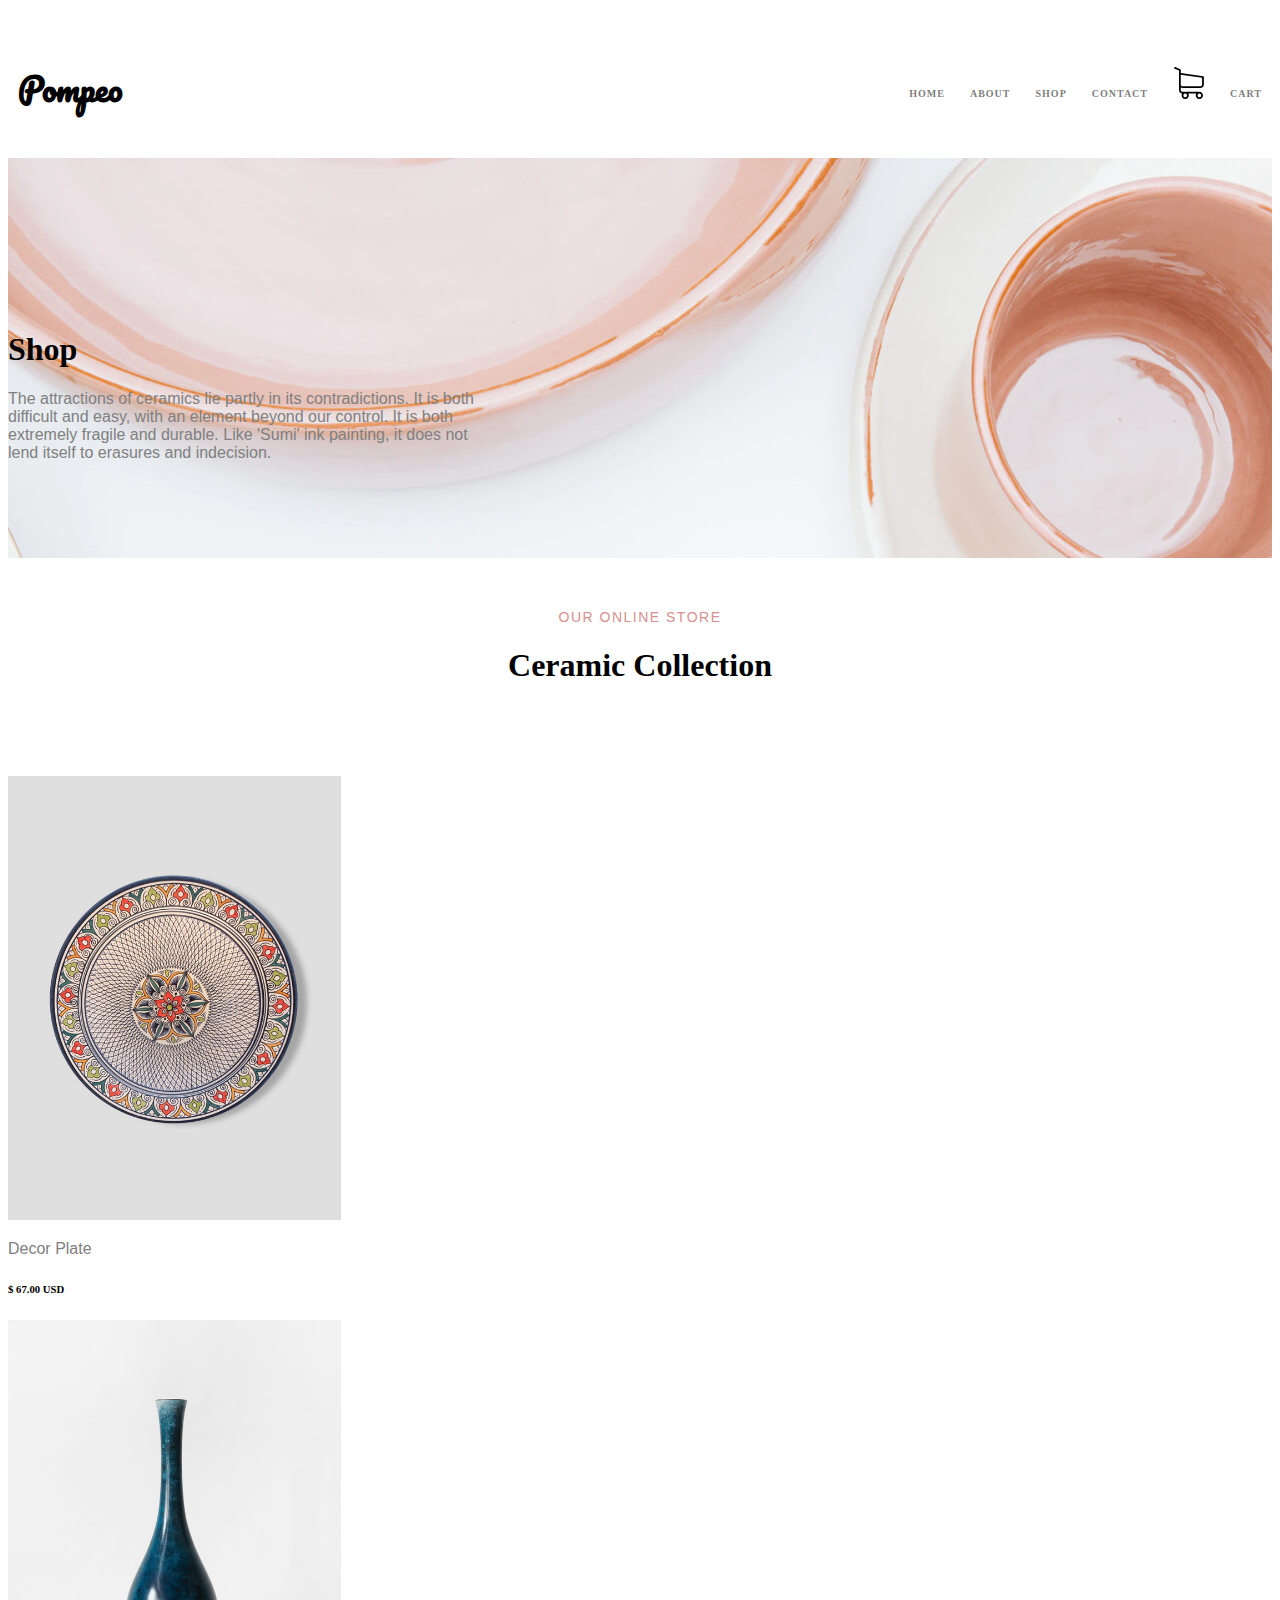
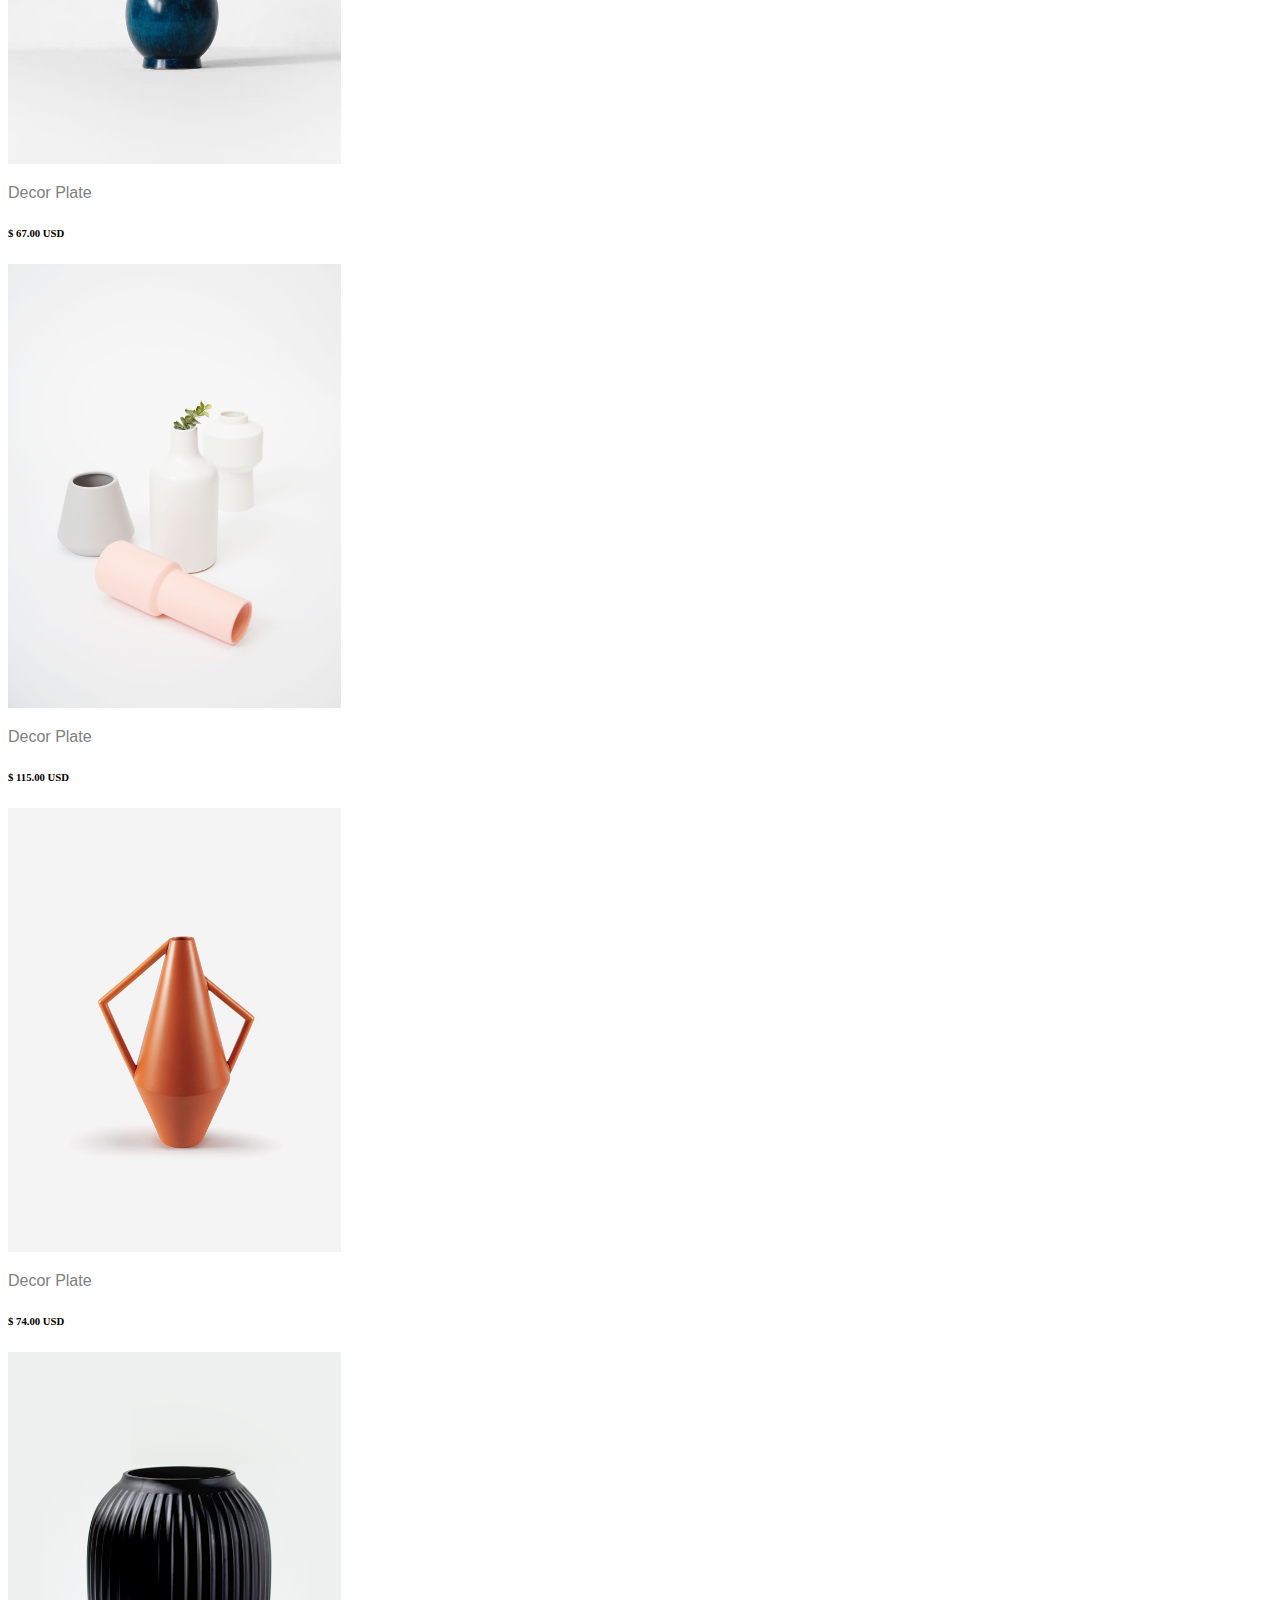
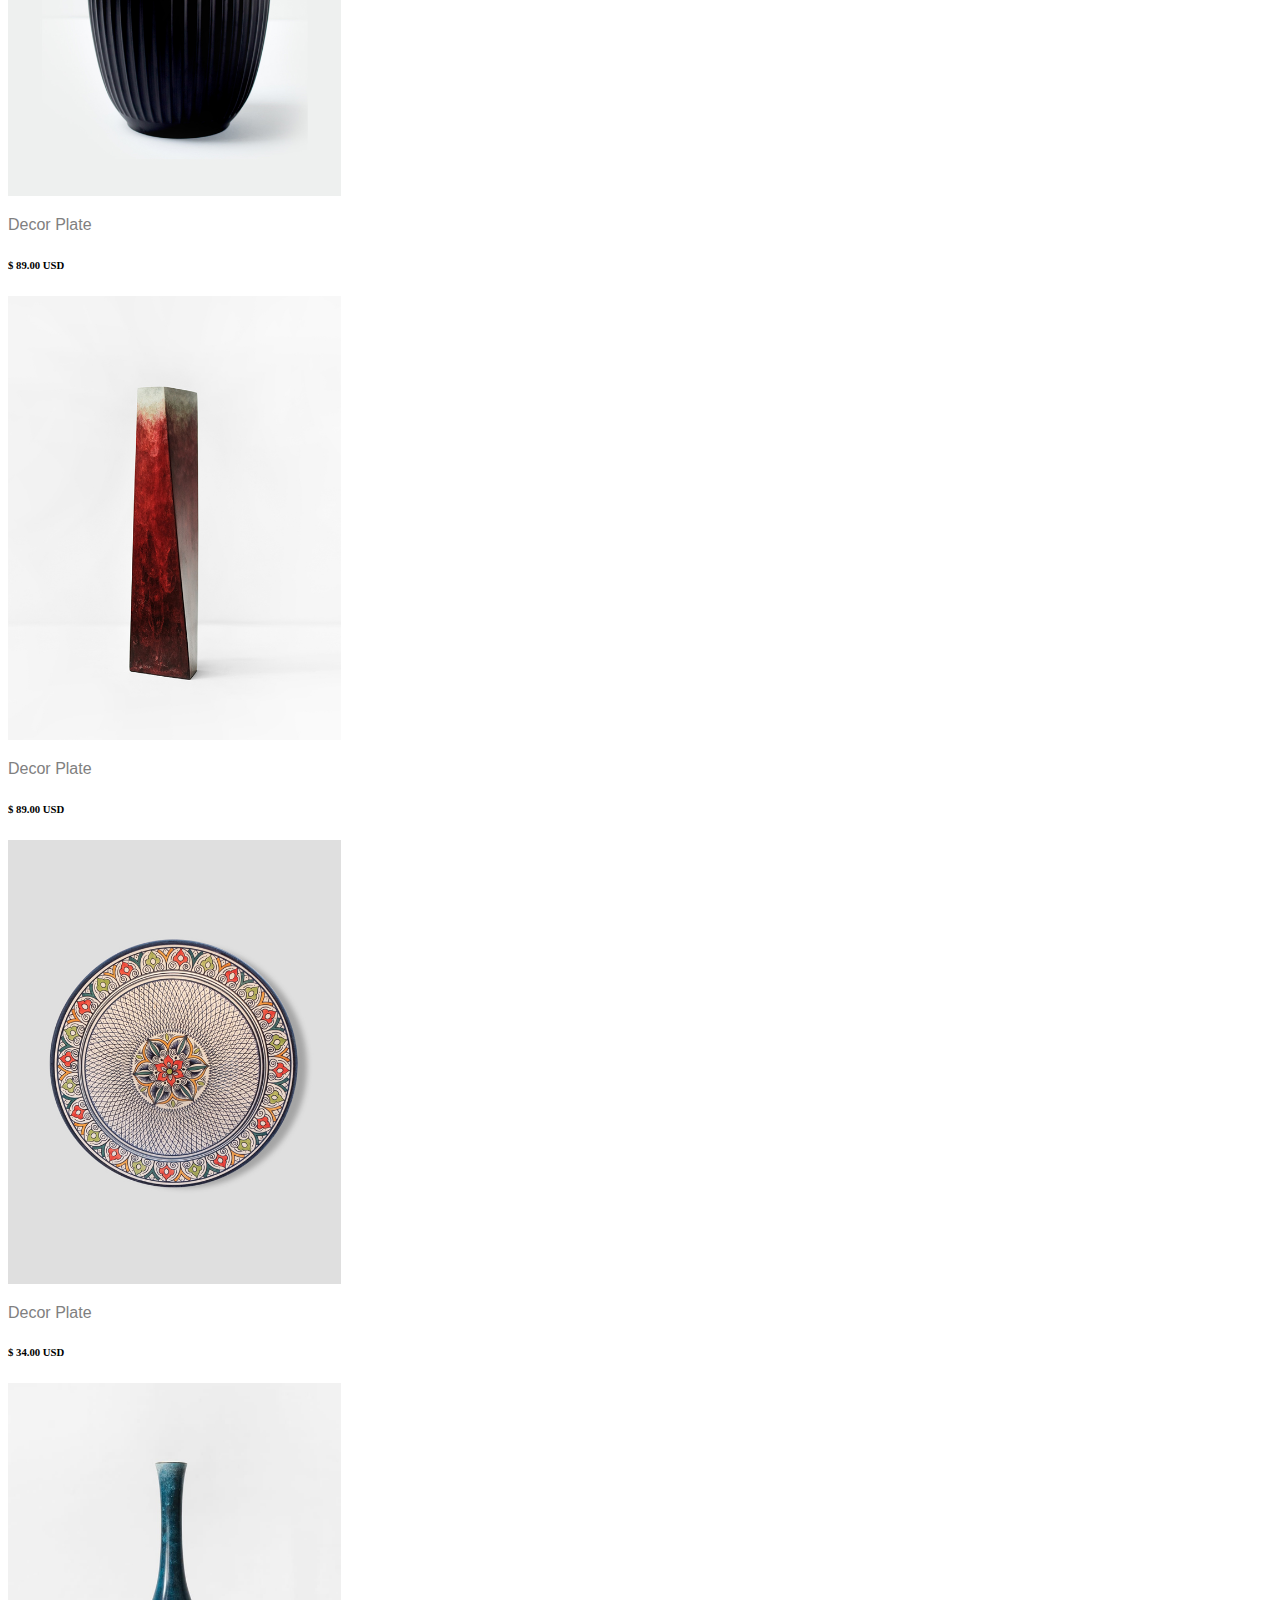
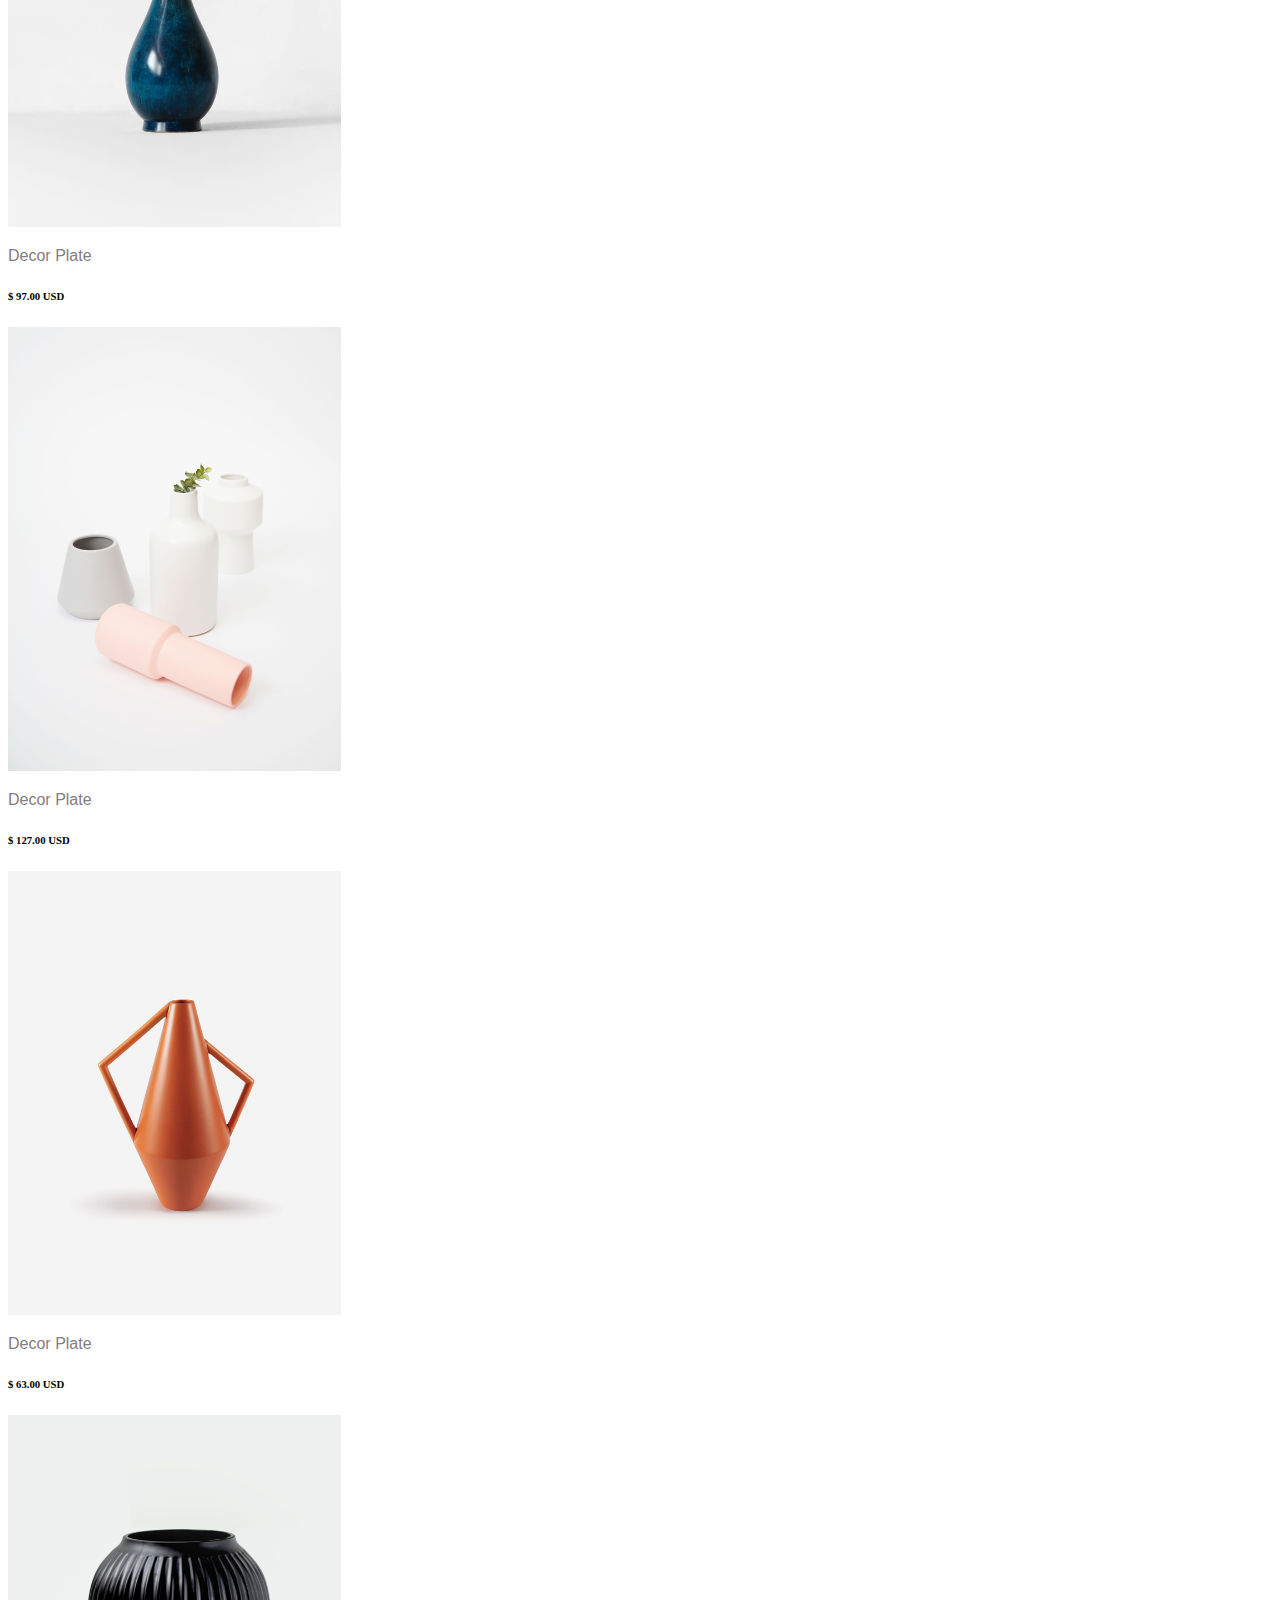
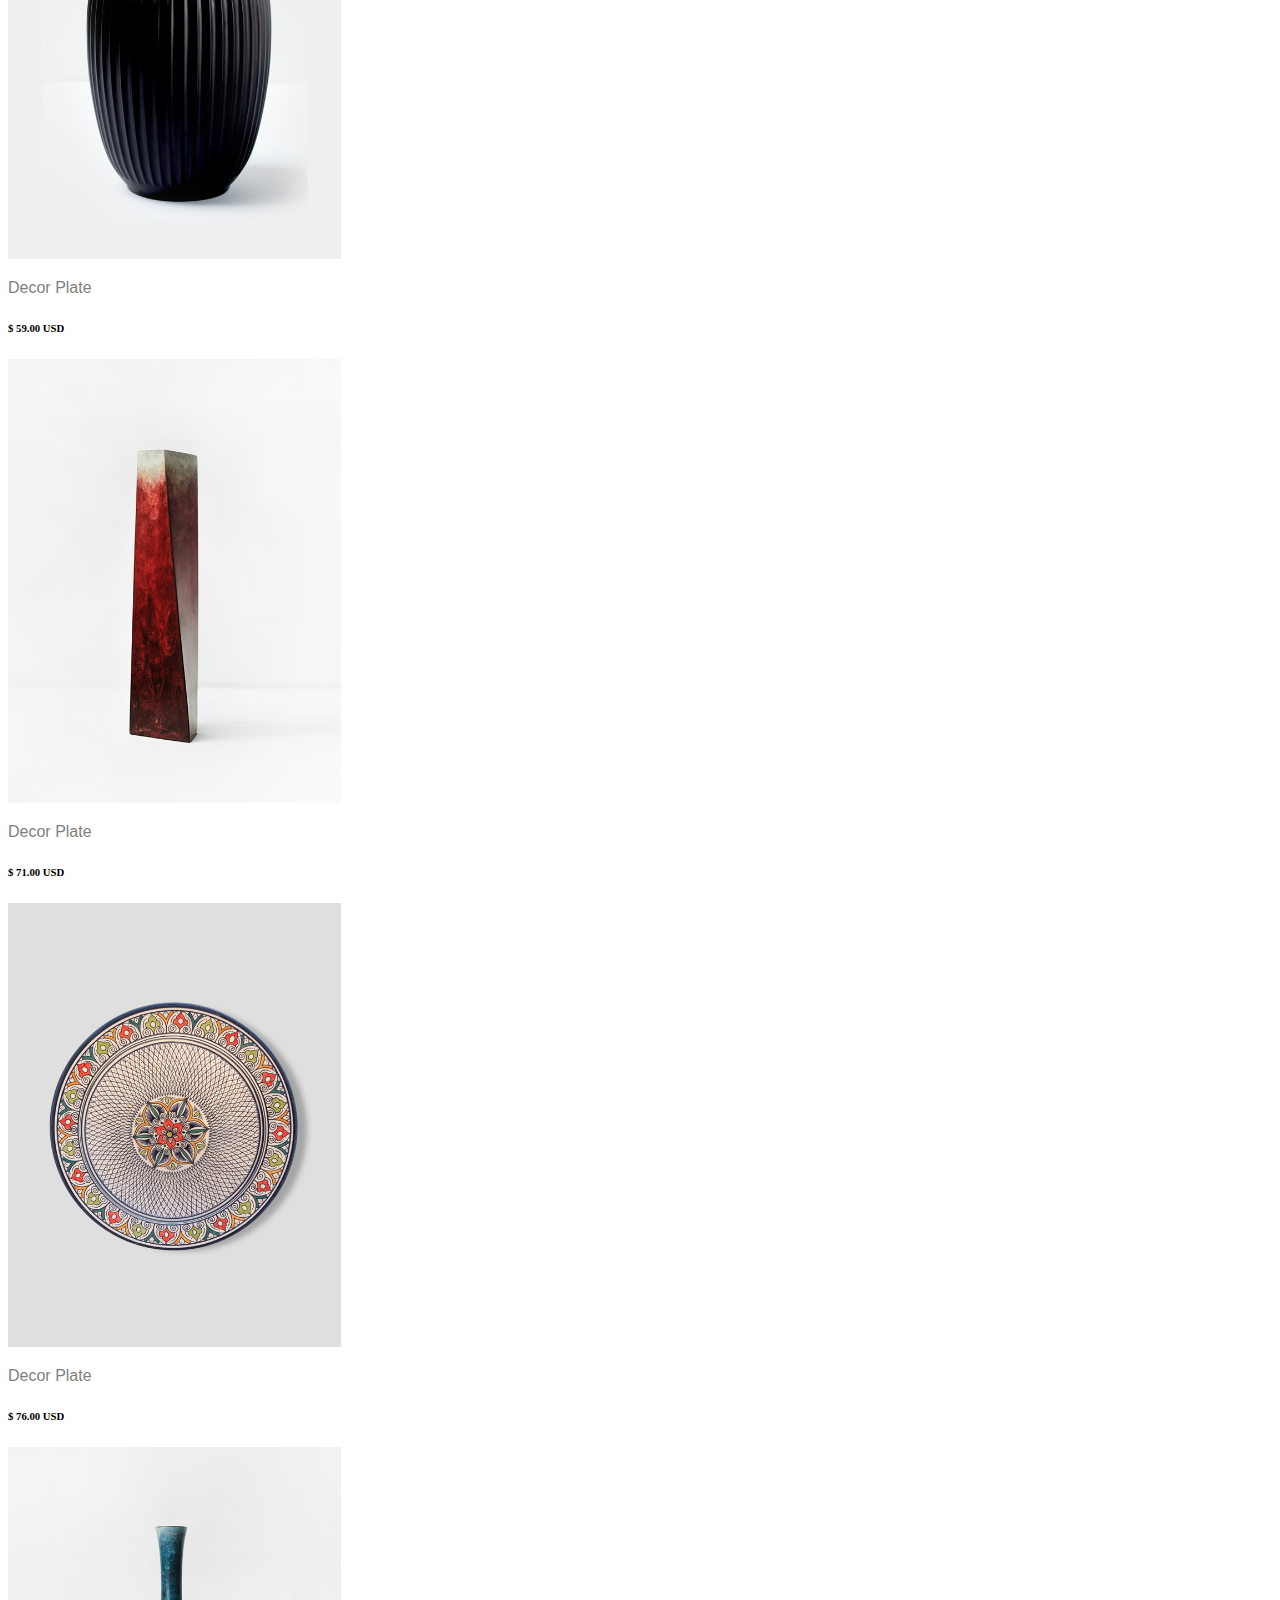
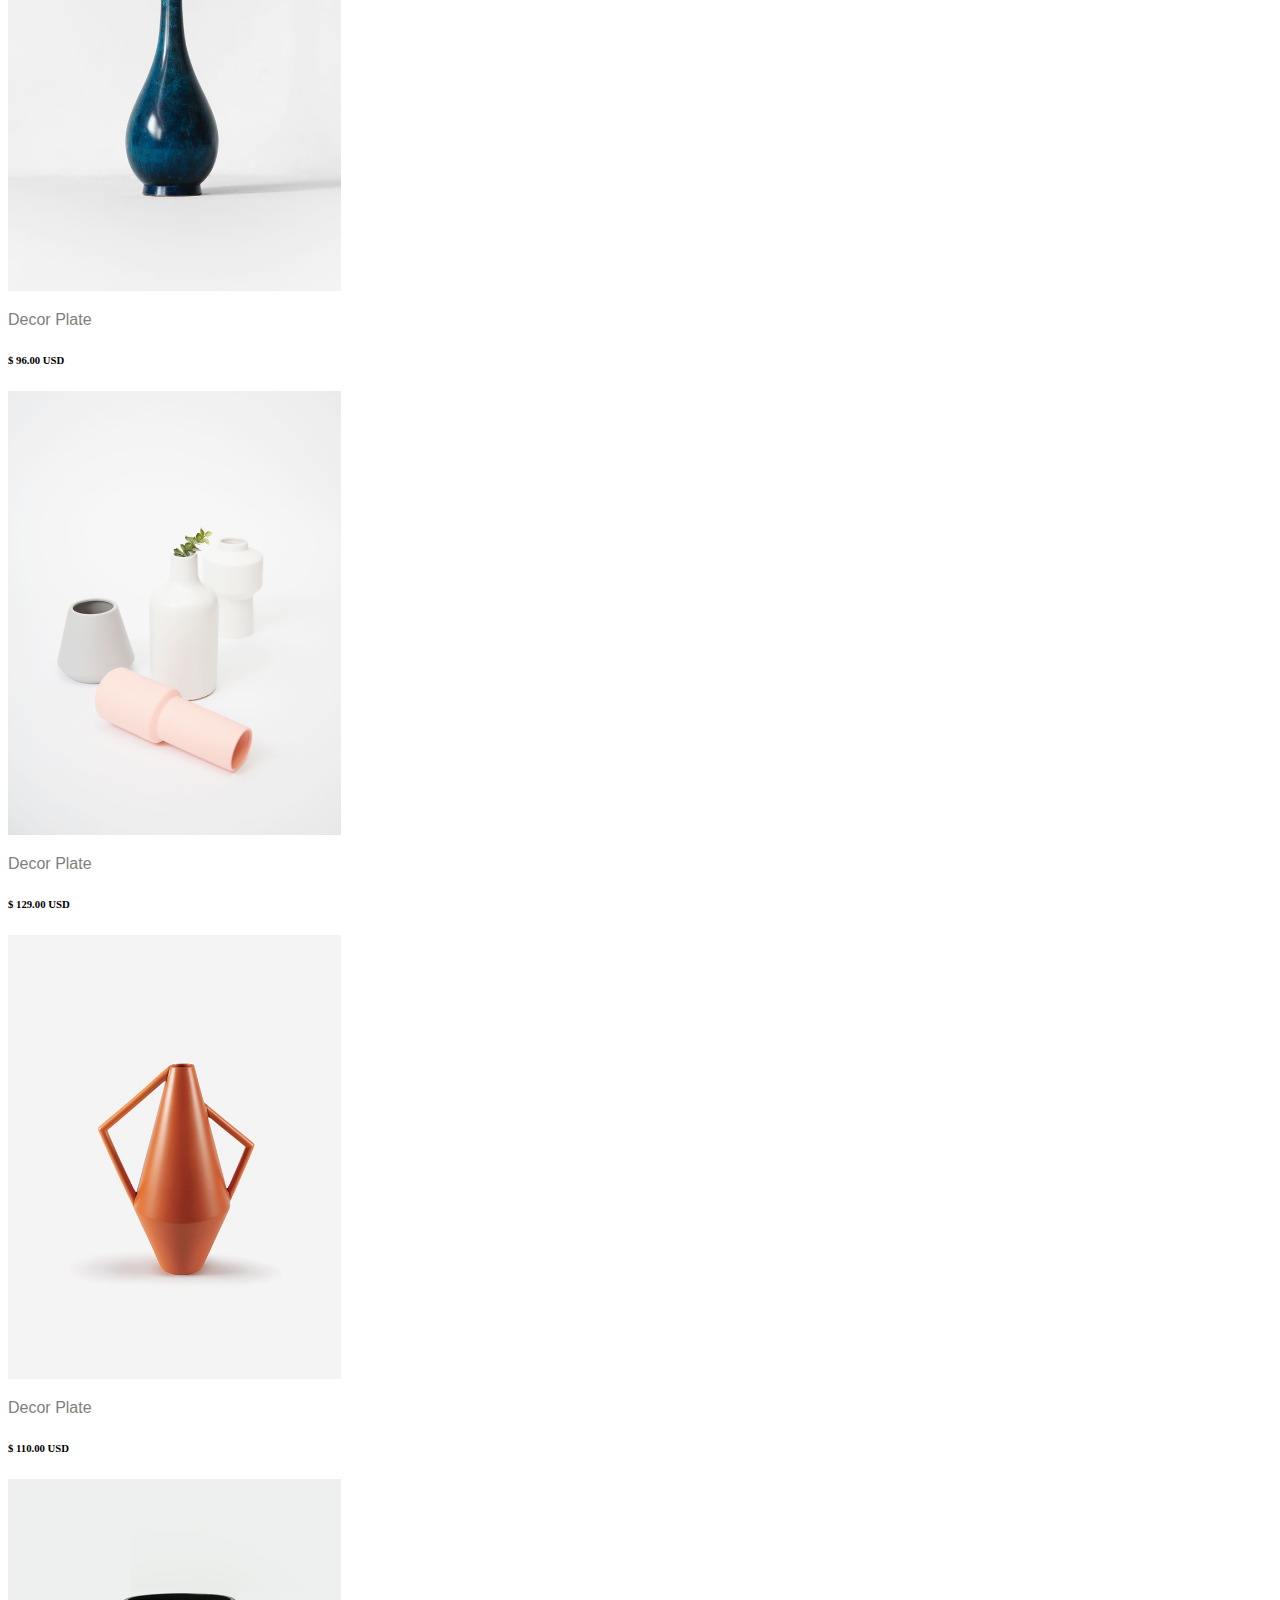
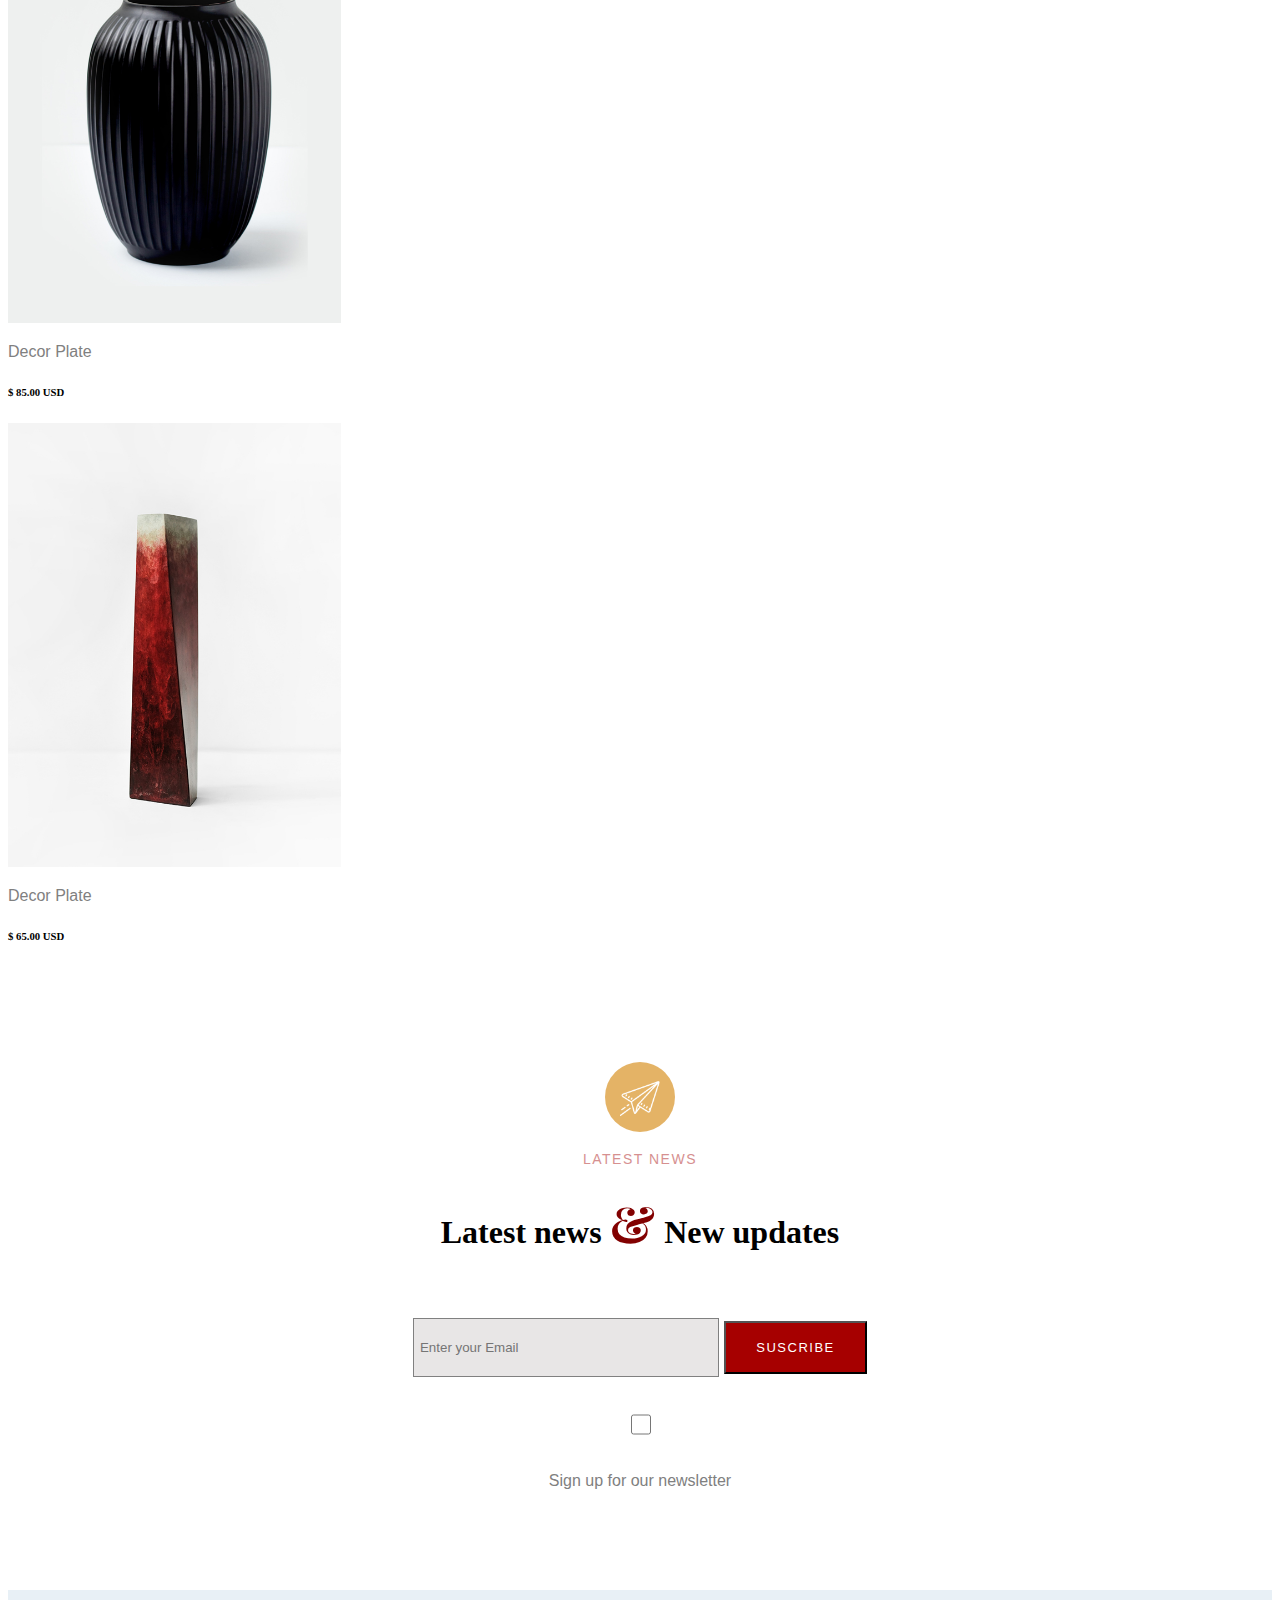
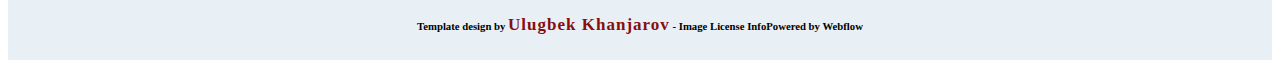
<file: shop.html>
<!DOCTYPE html>
<html lang="en">
  <head>
    <meta charset="UTF-8" />
    <meta name="viewport" content="width=device-width, initial-scale=1.0" />
    <title>SHOP</title>
    <link
      href="https://cdn.jsdelivr.net/npm/bootstrap@5.3.2/dist/css/bootstrap.min.css"
      rel="stylesheet"
      integrity="sha384-T3c6CoIi6uLrA9TneNEoa7RxnatzjcDSCmG1MXxSR1GAsXEV/Dwwykc2MPK8M2HN"
      crossorigin="anonymous"
    />
    <link rel="stylesheet" href="./min.css" />
    <link rel="preconnect" href="https://fonts.googleapis.com" />
    <link rel="preconnect" href="https://fonts.gstatic.com" crossorigin />
    <link
      href="https://fonts.googleapis.com/css2?family=Playfair+Display:ital,wght@0,400..900;1,400..900&family=Poppins:wght@400;600&display=swap"
      rel="stylesheet"
    />

    <link rel="preconnect" href="https://fonts.googleapis.com" />
    <link rel="preconnect" href="https://fonts.gstatic.com" crossorigin />
    <link
      href="https://fonts.googleapis.com/css2?family=Pacifico&family=Playfair+Display:ital,wght@0,400..900;1,400..900&family=Poppins:wght@400;600&display=swap"
      rel="stylesheet"
    />
    <link
      rel="stylesheet"
      href="https://fonts.googleapis.com/css2?family=Material+Symbols+Outlined:opsz,wght,FILL,GRAD@20..48,100..700,0..1,-50..200"
    />
  </head>
  <body>
    <header>
      <div class="container nav">
        <div class="logo">
          <h3>Pompeo</h3>
        </div>
        <input type="checkbox" name="check" />
        <label for="check"
          ><span class="material-symbols-outlined"> menu </span></label
        >
        <div class="menus">
          <a href="./index.html">HOME</a>
          <a href="./about.html">ABOUT</a>
          <a href="./shop.html">SHOP</a>
          <a href="./contact.html">CONTACT</a>
          <div class="dropdown">
            <button
              class="btn btn-secondary dropdown-toggle"
              type="button"
              data-bs-toggle="dropdown"
              aria-expanded="false"
            >
              Dropdown button
            </button>
            <ul class="dropdown-menu">
              <li><a class="dropdown-item" href="#">Action</a></li>
              <li><a class="dropdown-item" href="#">Another action</a></li>
              <li><a class="dropdown-item" href="#">Something else here</a></li>
            </ul>
          </div>
          <!-- <hr style="rotate: 50%;"> -->
          <img style="width: 32px" src="./images/karzinka.svg" alt="" /><a
            href="#"
            >CART</a
          >
        </div>
      </div>
    </header>
    <main>
      <section class="shoop">
        <div class="container">
          <div class="shoop__content">
            <h1>Shop</h1>
            <p>
              The attractions of ceramics lie partly in its contradictions. It
              is both difficult and easy, with an element beyond our control. It
              is both extremely fragile and durable. Like 'Sumi' ink painting,
              it does not lend itself to erasures and indecision.
            </p>
          </div>
        </div>
      </section>
      <section class="container CC">
        <div class="CC__conatnt">
          <center>
            <span>OUR ONLINE STORE</span>
            <h1>Ceramic Collection</h1>
          </center>


          <div class="container ddr">
            <div class="row row-cols-1 row-cols-sm-3 lg-4 ">
                <div class="col">
                  <div class="card">
                    <img src="./images/img 4.1.png" class="card-img-top" alt="...">
                    <div class="card-body">
                      <!-- <h5 class="card-title">Card title</h5> -->
                      <p class="card-text">Decor Plate</p>
                      <h6>$ 67.00 USD</h4>
                    </div>
                  </div>
                </div>
                <div class="col">
                  <div class="card">
                    <img src="./images/img 4.2.png" class="card-img-top" alt="...">
                    <div class="card-body">
                        <p class="card-text">Decor Plate</p>
                        <h6>$ 67.00 USD</h4>
                    </div>
                  </div>
                </div>
                <div class="col">
                  <div class="card">
                    <img src="./images/img 4.3.png" class="card-img-top" alt="...">
                    <div class="card-body">
                        <p class="card-text">Decor Plate</p>
                        <h6>$ 115.00 USD</h4> </div>
                  </div>
                </div>
                <div class="col">
                  <div clas class="card">
                    <img src="./images/img 4.4.png" class="card-img-top" alt="...">
                    <div class="card-body">
                        <p class="card-text">Decor Plate</p>
                        <h6>$ 74.00 USD</h4>
                    </div>
                  </div>
                </div>
        
                <div class="col">
                    <div class="card">
                      <img src="./images/img 4.5.png" class="card-img-top" alt="...">
                      <div class="card-body">
                        <!-- <h5 class="card-title">Card title</h5> -->
                         <p class="card-text">Decor Plate</p>
                        <h6>$ 89.00 USD</h4>
                      </div>
                    </div>
                  </div>
                  <div class="col">
                    <div class="card">
                      <img src="./images/img 4.6.png" class="card-img-top" alt="...">
                      <div class="card-body">
                        
                        <p class="card-text">Decor Plate</p>
                        <h6>$ 89.00 USD</h4>
                      </div>
                    </div>
                  </div>
                  <div class="container ">
                  
                          <div class="card">
                            <img src="./images/img 4.1.png" class="card-img-top" alt="...">
                            <div class="card-body">
                              <!-- <h5 class="card-title">Card title</h5> -->
                              <p class="card-text">Decor Plate</p>
                              <h6>$ 34.00 USD</h4>
                            </div>
                          </div>
                        </div>
                        <div class="col">
                          <div class="card">
                            <img src="./images/img 4.2.png" class="card-img-top" alt="...">
                            <div class="card-body">
                                <p class="card-text">Decor Plate</p>
                                <h6>$ 97.00 USD</h4>
                            </div>
                          </div>
                        </div>
                        <div class="col">
                          <div class="card">
                            <img src="./images/img 4.3.png" class="card-img-top" alt="...">
                            <div class="card-body">
                                <p class="card-text">Decor Plate</p>
                                <h6>$ 127.00 USD</h4> </div>
                          </div>
                        </div>
                        <div class="col">
                          <div clas class="card">
                            <img src="./images/img 4.4.png" class="card-img-top" alt="...">
                            <div class="card-body">
                                <p class="card-text">Decor Plate</p>
                                <h6>$ 63.00 USD</h4>
                            </div>
                          </div>
                        </div>
                
                        <div class="col">
                            <div class="card">
                              <img src="./images/img 4.5.png" class="card-img-top" alt="...">
                              <div class="card-body">
                                <!-- <h5 class="card-title">Card title</h5> -->
                                 <p class="card-text">Decor Plate</p>
                                <h6>$ 59.00 USD</h4>
                              </div>
                            </div>
                          </div>
                          <div class="col">
                            <div class="card">
                              <img src="./images/img 4.6.png" class="card-img-top" alt="...">
                              <div class="card-body">
                                
                                <p class="card-text">Decor Plate</p>
                                <h6>$ 71.00 USD</h4>
                              </div>
                            </div>
                          </div>

                          <div class="container ">
                  
                            <div class="card">
                              <img src="./images/img 4.1.png" class="card-img-top" alt="...">
                              <div class="card-body">
                                <!-- <h5 class="card-title">Card title</h5> -->
                                <p class="card-text">Decor Plate</p>
                                <h6>$ 76.00 USD</h4>
                              </div>
                            </div>
                          </div>
                          <div class="col">
                            <div class="card">
                              <img src="./images/img 4.2.png" class="card-img-top" alt="...">
                              <div class="card-body">
                                  <p class="card-text">Decor Plate</p>
                                  <h6>$ 96.00 USD</h4>
                              </div>
                            </div>
                          </div>
                          <div class="col">
                            <div class="card">
                              <img src="./images/img 4.3.png" class="card-img-top" alt="...">
                              <div class="card-body">
                                  <p class="card-text">Decor Plate</p>
                                  <h6>$ 129.00 USD</h4> </div>
                            </div>
                          </div>
                          <div class="col">
                            <div clas class="card">
                              <img src="./images/img 4.4.png" class="card-img-top" alt="...">
                              <div class="card-body">
                                  <p class="card-text">Decor Plate</p>
                                  <h6>$ 110.00 USD</h4>
                              </div>
                            </div>
                          </div>
                  
                          <div class="col">
                              <div class="card">
                                <img src="./images/img 4.5.png" class="card-img-top" alt="...">
                                <div class="card-body">
                                  <!-- <h5 class="card-title">Card title</h5> -->
                                   <p class="card-text">Decor Plate</p>
                                  <h6>$ 85.00 USD</h4>
                                </div>
                              </div>
                            </div>
                            <div class="col">
                              <div class="card">
                                <img src="./images/img 4.6.png" class="card-img-top" alt="...">
                                <div class="card-body">
                                  
                                  <p class="card-text">Decor Plate</p>
                                  <h6>$ 65.00 USD</h4>
                                </div>
                              </div>
                            </div>
                
                      
                  

                  


        </div>
      </section>

      <section class="prelast container">
        <center>  <div class="center">
   <img src="./images/telegram.png" alt="tg"> 
   
           </div></center>  <br>
         <center> <span>LATEST NEWS</span> <br>
   <h1>Latest news <span class="Playfair">&</span> New updates</h1></center> 
   <div class="input-group mb-3 gr">
      <input class="input" type="text" placeholder=" Enter your Email">
      <button style="margin-top: 40px;" class="btn">SUSCRIBE</button>
     
    </div>
   
    <center><input style="width: 20px; margin-top: 20px;" type="checkbox" name="check">
       <p for="check">Sign up for our newsletter</p>
     <!-- <label style="padding-bottom: 50px;" for="check">Sign up for our newsletter</label></center>  -->
       </section>
    </main>
    <div style="margin-top: 100px;" class="m5">
        <footer class="container">
            <h6>Template design by <a href="#">Ulugbek Khanjarov</a>  - Image License InfoPowered by Webflow</h6>
        </footer></div>
    <script
      src="https://cdn.jsdelivr.net/npm/bootstrap@5.3.2/dist/js/bootstrap.bundle.min.js"
      integrity="sha384-C6RzsynM9kWDrMNeT87bh95OGNyZPhcTNXj1NW7RuBCsyN/o0jlpcV8Qyq46cDfL"
      crossorigin="anonymous"
    ></script>
  </body>
</html>
</file>
<file: min.css>
.nav {
  display: flex;
  align-items: center;
  justify-content: space-between;
  padding: 10px;
}
.nav label {
  display: none;
}
.nav input {
  display: none;
}

a {
  text-decoration: none;
  color: grey;
  font-size: 10px;
  font-weight: 700;
  letter-spacing: 1px;
  padding-top: 20px;
}

.logo h3 {
  font-family: "Pacifico";
  font-size: xx-large;
  font-weight: 700;
}

.menus {
  display: flex;
  gap: 25px;
  align-items: center;
  transition: all 300ms ease-in-out;
}

.logo {
  padding-top: 10px;
}

.UP {
  display: flex;
  align-self: center;
  justify-content: center;
  align-items: center;
  padding: 5rem 0;
  padding-left: 20px;
}

.bc {
  background-image: url(./images/background\ of\ 1.1.jpg);
}

.Playfair {
  font-family: "Playfair Display", serif;
  color: rgb(130, 1, 1);
  font-size: 50px;
}

span {
  font-family: Arial, Helvetica, sans-serif;
  letter-spacing: 1.5px;
  color: rgb(214, 144, 144);
  font-size: 14px;
}

.btn {
  background-color: rgb(166, 0, 0);
  padding: 17px 30px;
  border-radius: 0px;
  color: white;
  font-family: Arial, Helvetica, sans-serif;
  font-size: 13px;
  letter-spacing: 1.5px;
}

p {
  color: grey;
  font-family: Arial, Helvetica, sans-serif;
}

.Up__icon {
  width: 50%;
}
.Up__icon .img-head {
  width: 100%;
  height: 100%;
}

.UP__contant {
  width: 50%;
}

.vase {
  width: 240px !important;
  height: 240px !important;
  border-radius: 50%;
  background: #e4b366;
  display: flex;
  justify-content: center;
  align-items: center;
  flex-direction: column;
}
.vase .vase-in {
  width: 180px;
  height: 180px;
  background: #ebb96a;
  border-radius: 50%;
  display: flex;
  justify-content: center;
  align-items: center;
  flex-direction: column;
  padding: 30px 0 0 0;
}

.top {
  color: white;
  letter-spacing: 2px;
  font-size: 12px;
}

.PC__icons {
  display: flex;
  justify-content: space-around;
}

.plate {
  width: 240px !important;
  height: 240px !important;
  border-radius: 50%;
  background: #870e0e;
  display: flex;
  justify-content: center;
  align-items: center;
  flex-direction: column;
}
.plate .plate-in {
  width: 180px;
  height: 180px;
  background: #a21010;
  border-radius: 50%;
  display: flex;
  justify-content: center;
  align-items: center;
  flex-direction: column;
  padding: 30px 0 0 0;
}

.mug {
  width: 240px !important;
  height: 240px !important;
  border-radius: 50%;
  background: #e35006;
  display: flex;
  justify-content: center;
  align-items: center;
  flex-direction: column;
}
.mug .mug-in {
  width: 180px;
  height: 180px;
  background: #f05b10;
  border-radius: 50%;
  display: flex;
  justify-content: center;
  align-items: center;
  flex-direction: column;
  padding: 30px 0 0 0;
}

.dropdown {
  display: none;
}

@media screen and (max-width: 600px) {
  .dropdown {
    display: block;
  }
  .PC__icons {
    flex-wrap: wrap;
    gap: 30px;
  }
  .UP__contant {
    text-align: center;
  }
  .PP__content {
    flex-wrap: wrap;
  }
  .PP__content .s1 {
    width: 100%;
  }
  .PP__content .s2 {
    width: 100%;
  }
  .product__items {
    flex-wrap: wrap;
    display: block;
    padding-top: 100px;
  }
  .product__items .GB img {
    width: 100%;
  }
  .cards__main {
    margin-top: 10px;
    display: block;
    flex-wrap: wrap;
    padding-left: 13%;
  }
  .OC {
    margin-top: 50px;
    align-items: center;
    margin-bottom: 800px;
    height: 190vh;
    padding-left: 2%;
  }
  .cw {
    display: block;
    margin-bottom: 200px;
  }
  .cw .cw__content {
    display: block;
    flex-wrap: wrap;
    left: 0px;
    top: 600px;
  }
  .contactus {
    padding-top: 300px;
  }
  .pr__icons {
    padding-right: 50px;
    box-sizing: border-box;
    display: flex;
    gap: 20px;
    flex-wrap: wrap;
  }
  .iiiirb img {
    width: 250px;
  }
  .dropd {
    display: block;
    flex-wrap: wrap;
  }
  .dropd .drp {
    max-width: 300px;
  }
  .dropd .drp textarea {
    width: 300px;
  }
  .danger__img img {
    width: 100%;
  }
  .m5 {
    margin-top: 120px;
    align-items: center;
  }
}
@media (max-width: 915px) {
  .PP__content {
    display: block;
  }
  .PP__content .s1 {
    width: 100%;
  }
  .nav .menus {
    flex-direction: column;
    width: 100%;
    position: absolute;
    height: 100%;
    background-color: rgba(228, 180, 102, 0.3882352941);
    display: none;
  }
  .nav label {
    display: block;
  }
  .nav input:checked ~ .menus {
    display: flex;
  }
  .UP {
    flex-wrap: wrap;
    display: block;
  }
  .UP .UP__contant {
    width: 100%;
  }
  .UP .Up__icon {
    width: 100%;
    padding-top: 30px;
  }
}
.PP__content {
  display: flex;
  padding-top: 70px;
  height: 60vh;
}
.PP__content h1 {
  font-size: 30px;
  font-weight: 400;
}
.PP__content p {
  font-size: 14px;
}

.PC__content {
  text-align: center;
  margin: 80px;
}
.PC__content h1 {
  font-size: 40px;
  margin: 20px;
}

.product__items {
  display: flex;
}
.product__items .GB img {
  width: 40%;
}
.product__items .GB {
  width: 50%;
}
.product__items .product__text {
  width: 50%;
  align-self: center;
}
.product__items .product__text h1 {
  font-size: 24px;
}
.product__items .product__text p {
  font-size: 14px;
}
.product__items .product__text a:hover {
  border-bottom: grey;
  color: red;
}
.product__items .ready {
  background-image: url(./images/background\ of\ ready\ to\ start.png);
}

.product {
  background-color: rgb(250, 250, 250);
  padding-top: 50px;
}

.ddr {
  padding-top: 50px;
}

.card {
  margin-top: 20px;
  box-sizing: border-box;
}
.card img {
  height: 444px;
  transition: all 0.4s;
}

.main__cont {
  display: flex;
  gap: 20px;
}

.card img:hover {
  scale: 1.05;
}

.ready {
  background-image: url(./images/background\ of\ ready\ to\ start.jpeg);
  margin-top: 50px;
}
.ready .ready__content a {
  font-size: 17px;
  border-bottom: #a21010;
  color: #870e0e;
  bottom: 1px solid grey;
}
.ready .ready__content {
  height: 530px;
  align-self: center;
  justify-content: center;
  padding-top: 20%;
}

.center {
  background-color: #e4b366;
  border-radius: 50%;
  width: 70px;
  height: 70px;
  margin-top: 120px;
}
.center img {
  width: 40px;
  justify-content: center;
  align-items: center;
  padding-top: 15px;
}

.gr {
  display: flex;
  justify-content: center;
  align-items: center;
  gap: 5px;
}

input {
  height: 55px;
  width: 300px;
  border: none;
  border: 1px solid grey;
  background-color: rgb(232, 230, 230);
  margin-top: 40px;
}

.prefooter {
  margin-top: 100px;
  background-color: aliceblue;
  padding-top: 80px;
  height: 100vh;
}

.pr__icons {
  display: flex;
  justify-content: space-around;
  margin-right: 90px;
  text-align: center;
  margin-top: 100px;
}

footer {
  height: 70px;
  display: flex;
  justify-content: center;
  align-items: center;
}
footer a {
  font-size: 17px;
  border-bottom: #a21010;
  color: #870e0e;
  bottom: 1px solid grey;
}

.m5 {
  background-color: rgb(232, 240, 246);
}

.occard {
  align-items: center;
  text-align: center;
  max-width: 300px;
  background-color: white;
  margin-top: 50px;
  padding: 20px;
}
.occard img {
  width: 100px;
  border-radius: 100px;
  height: 100px;
}

.occard__icons img {
  width: 32px;
  border: 1px solid grey;
  border-radius: 0%;
  height: 32px;
  margin: 7px;
}

.cards__main {
  display: flex;
  gap: 20px;
  justify-content: space-around;
}

.OC {
  background-color: whitesmoke;
  height: 90vh;
}

.cw {
  margin-top: 150px;
  position: relative;
  display: flex;
  height: 90vh;
}

.cw__content {
  position: absolute;
  left: 600px;
  top: 200px;
}

.aboutp {
  background-image: url(./images/backg\ of\ 2p.jpg);
  min-height: 450px;
  height: 450px;
  background-repeat: no-repeat;
  padding-top: 20%;
}

.menus a {
  text-decoration: none;
  color: grey;
}

.shoop {
  background-image: url(./images/backg\ of\ 2p.jpg);
  height: 400px;
}
.shoop .shoop__content {
  max-width: 480px;
  padding-top: 12%;
}

.CC {
  margin-top: 50px;
}

.contactus {
  background: url(./images/kok\ idish\ tavo.jpg);
  height: 500px;
  background-repeat: no-repeat;
  background-position: center;
  padding-top: 15%;
}

.let {
  margin-top: 70px;
}

.dropd {
  display: flex;
  padding: 50px;
  gap: 70px;
}

.iiiirb img {
  max-width: 300px;
  min-width: 150px;
}/*# sourceMappingURL=min.css.map */
</file>
